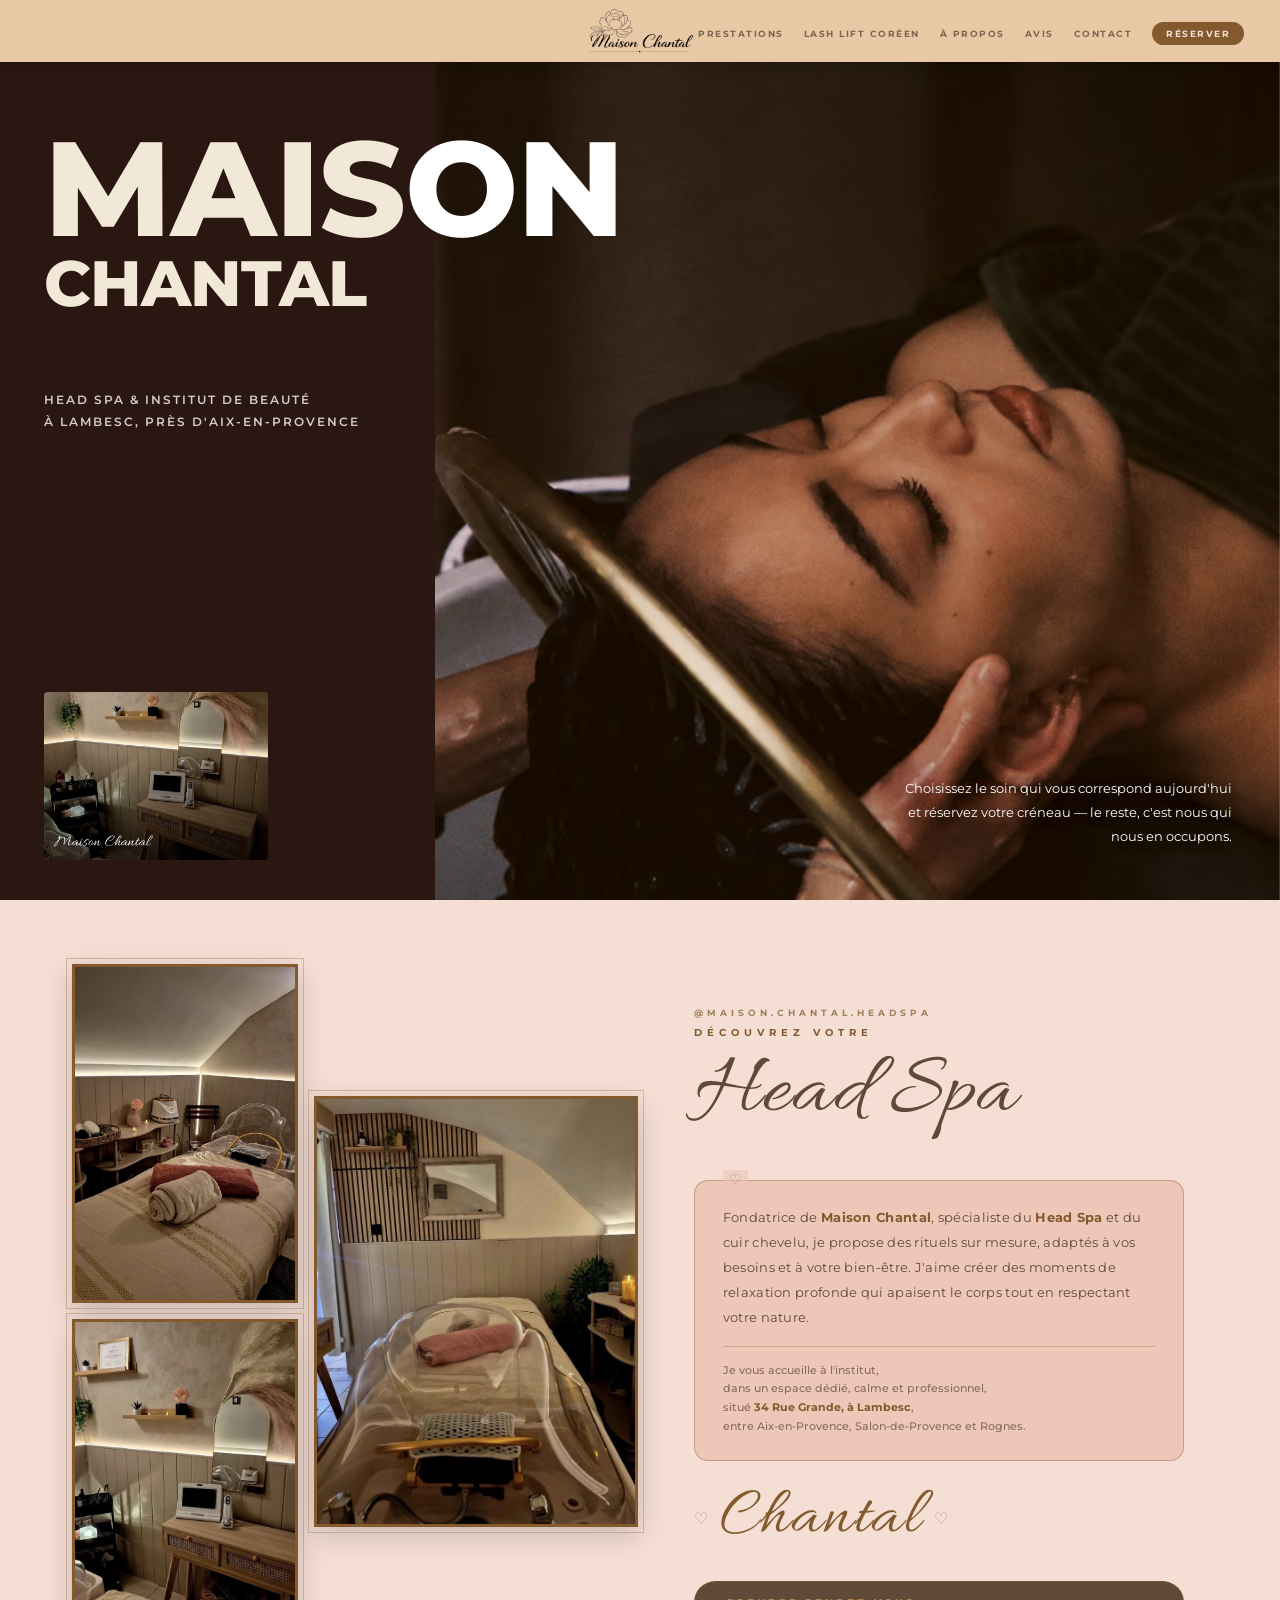
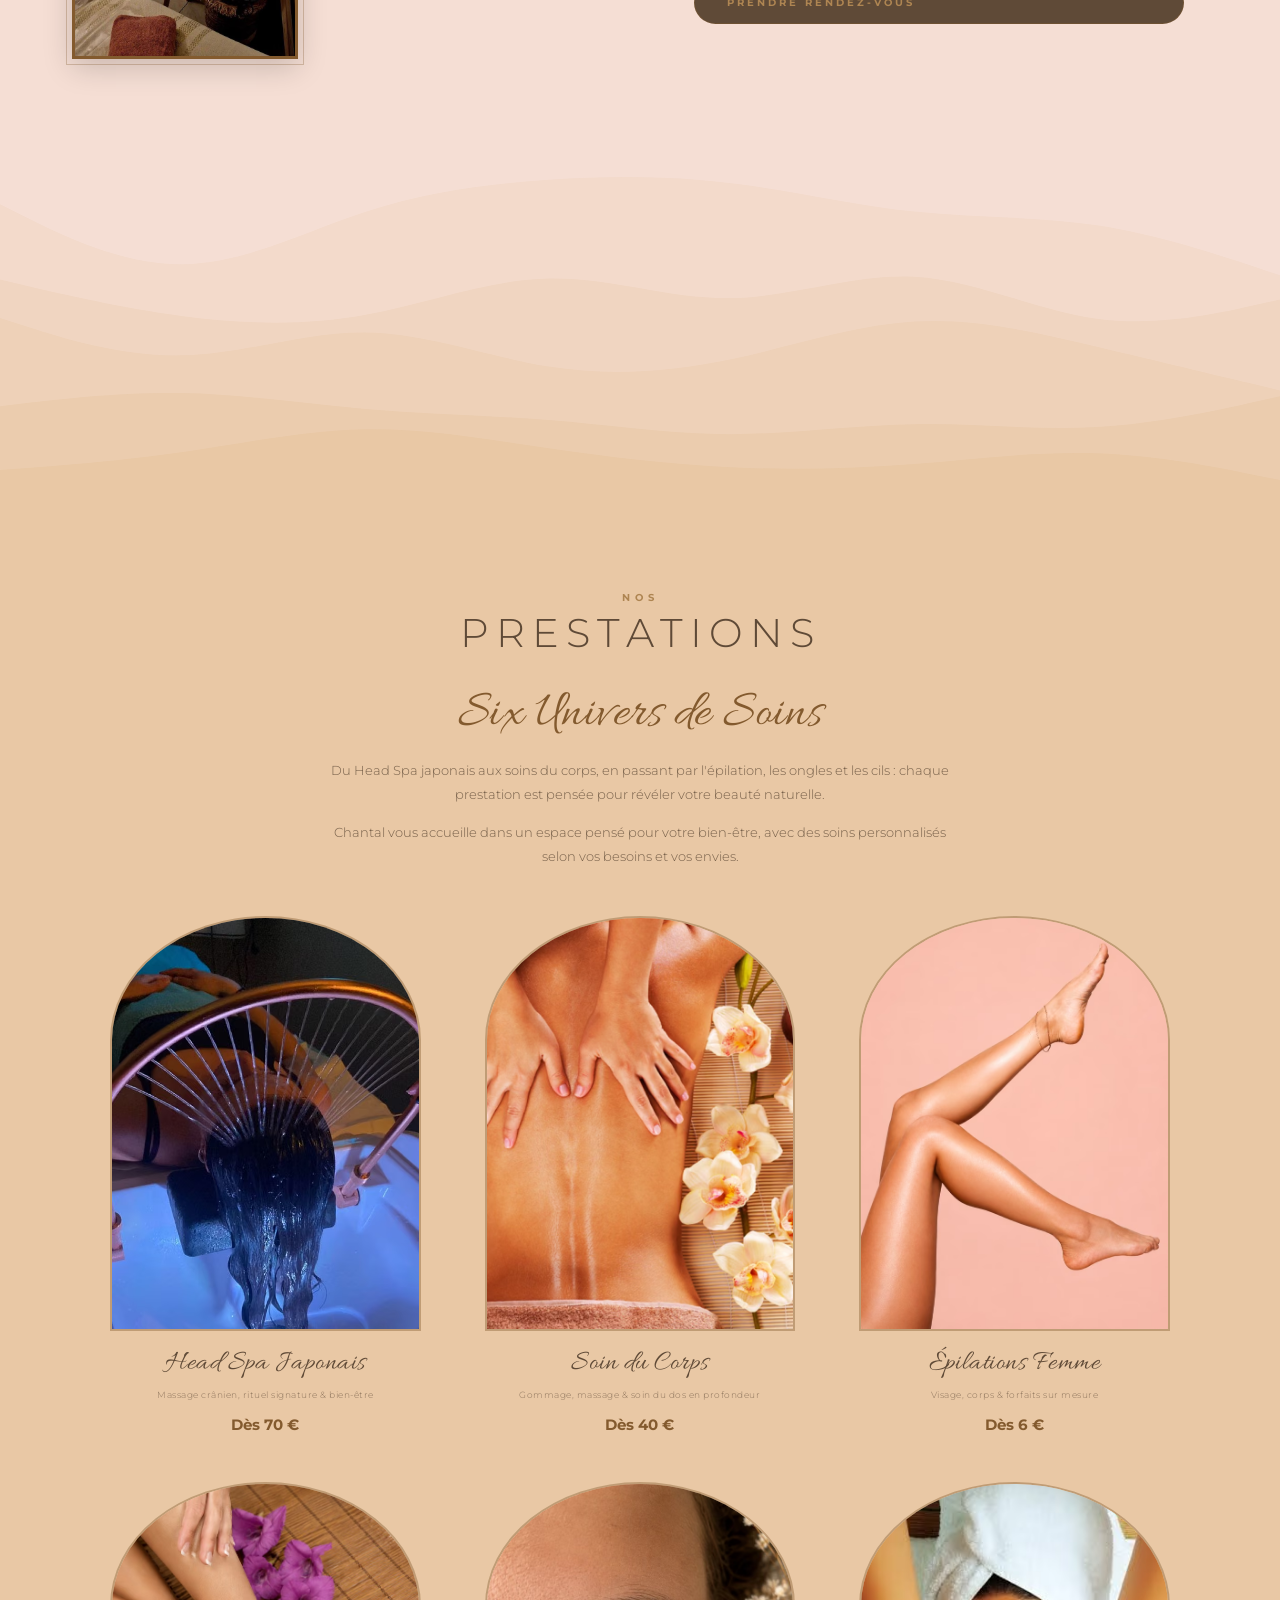
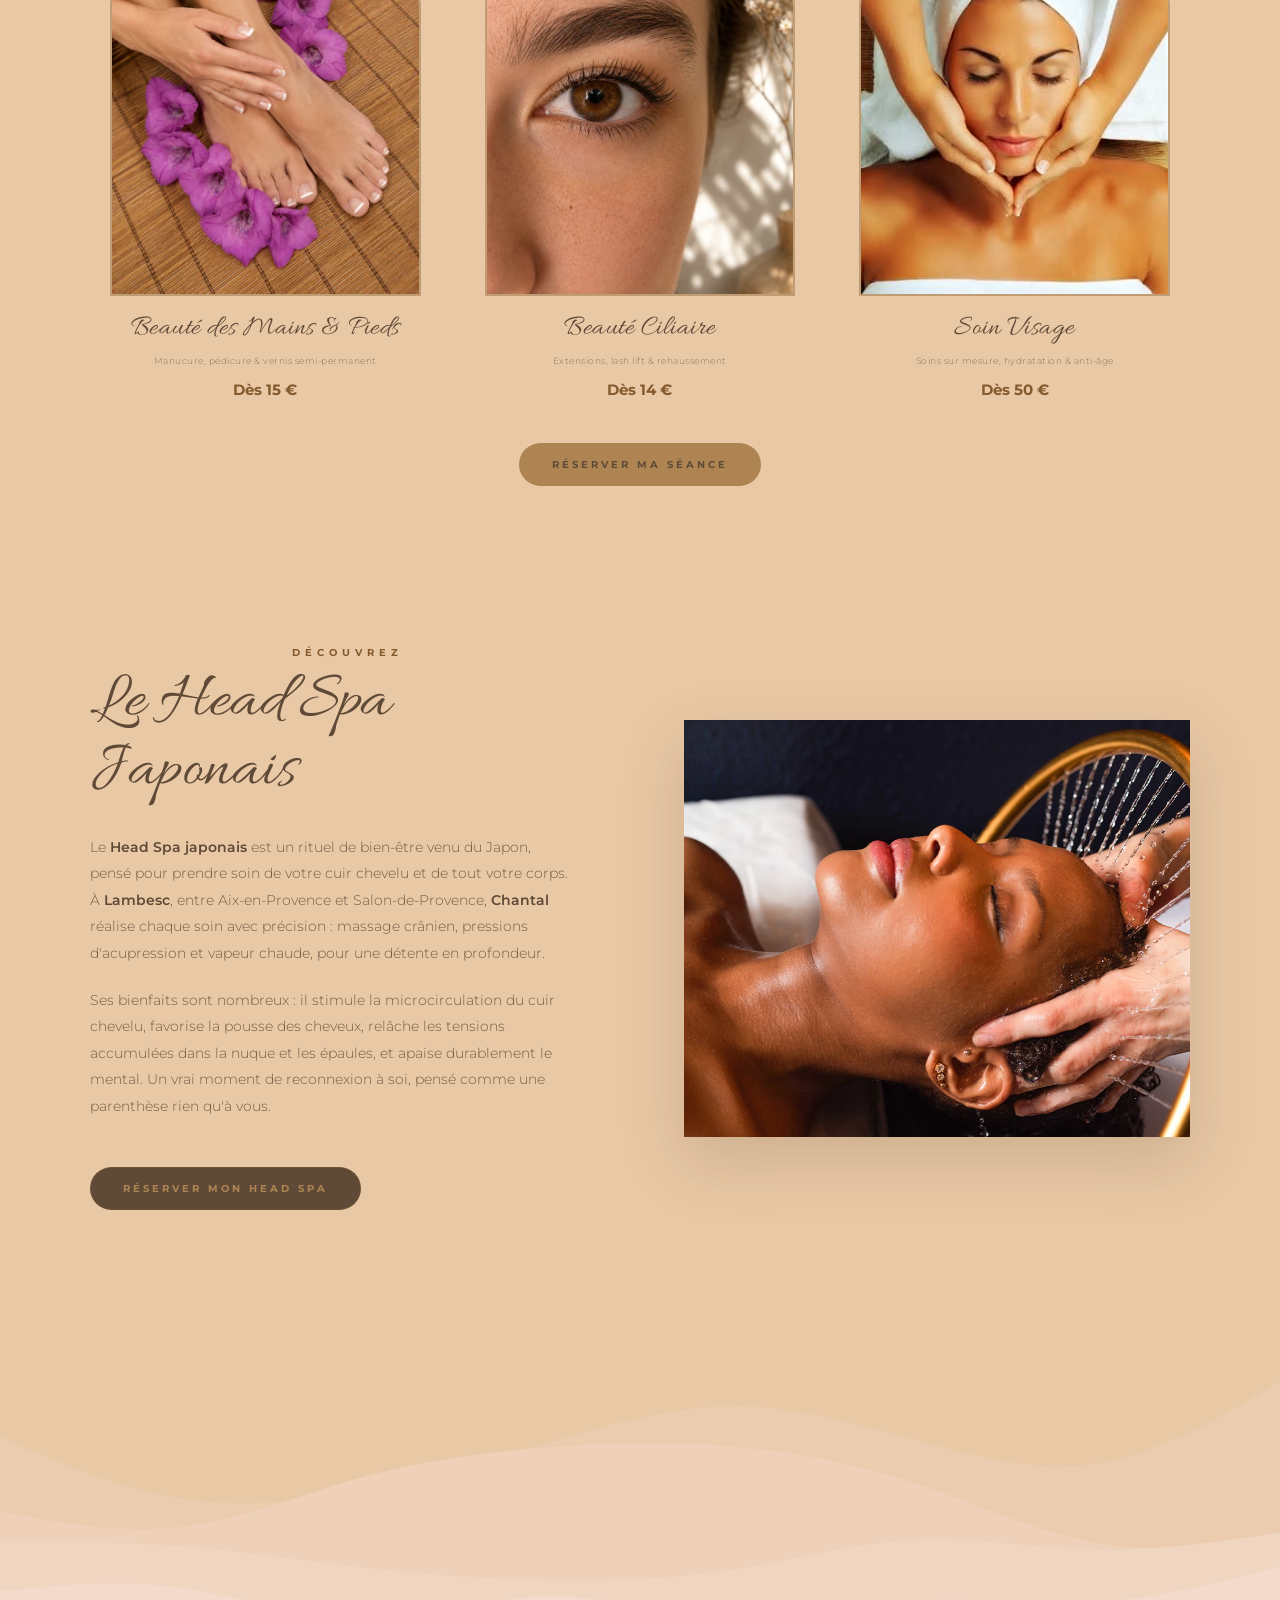
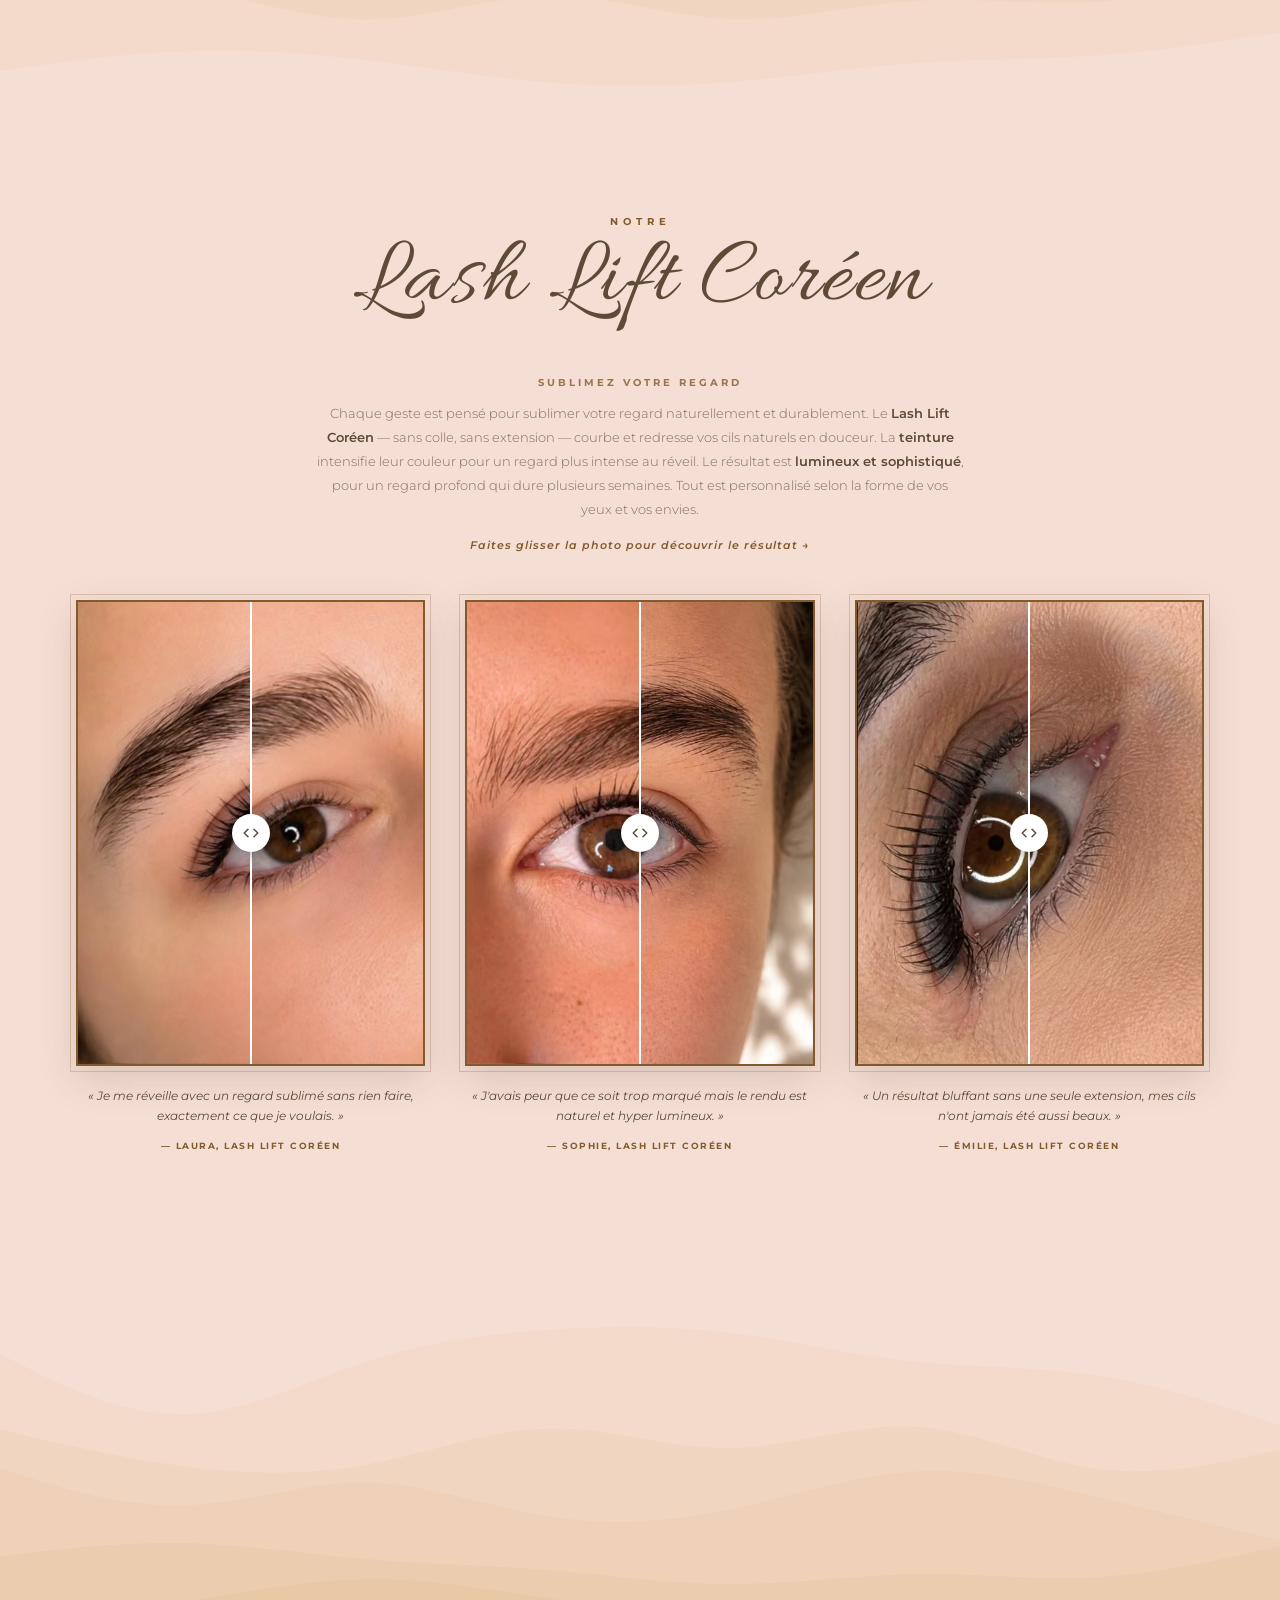
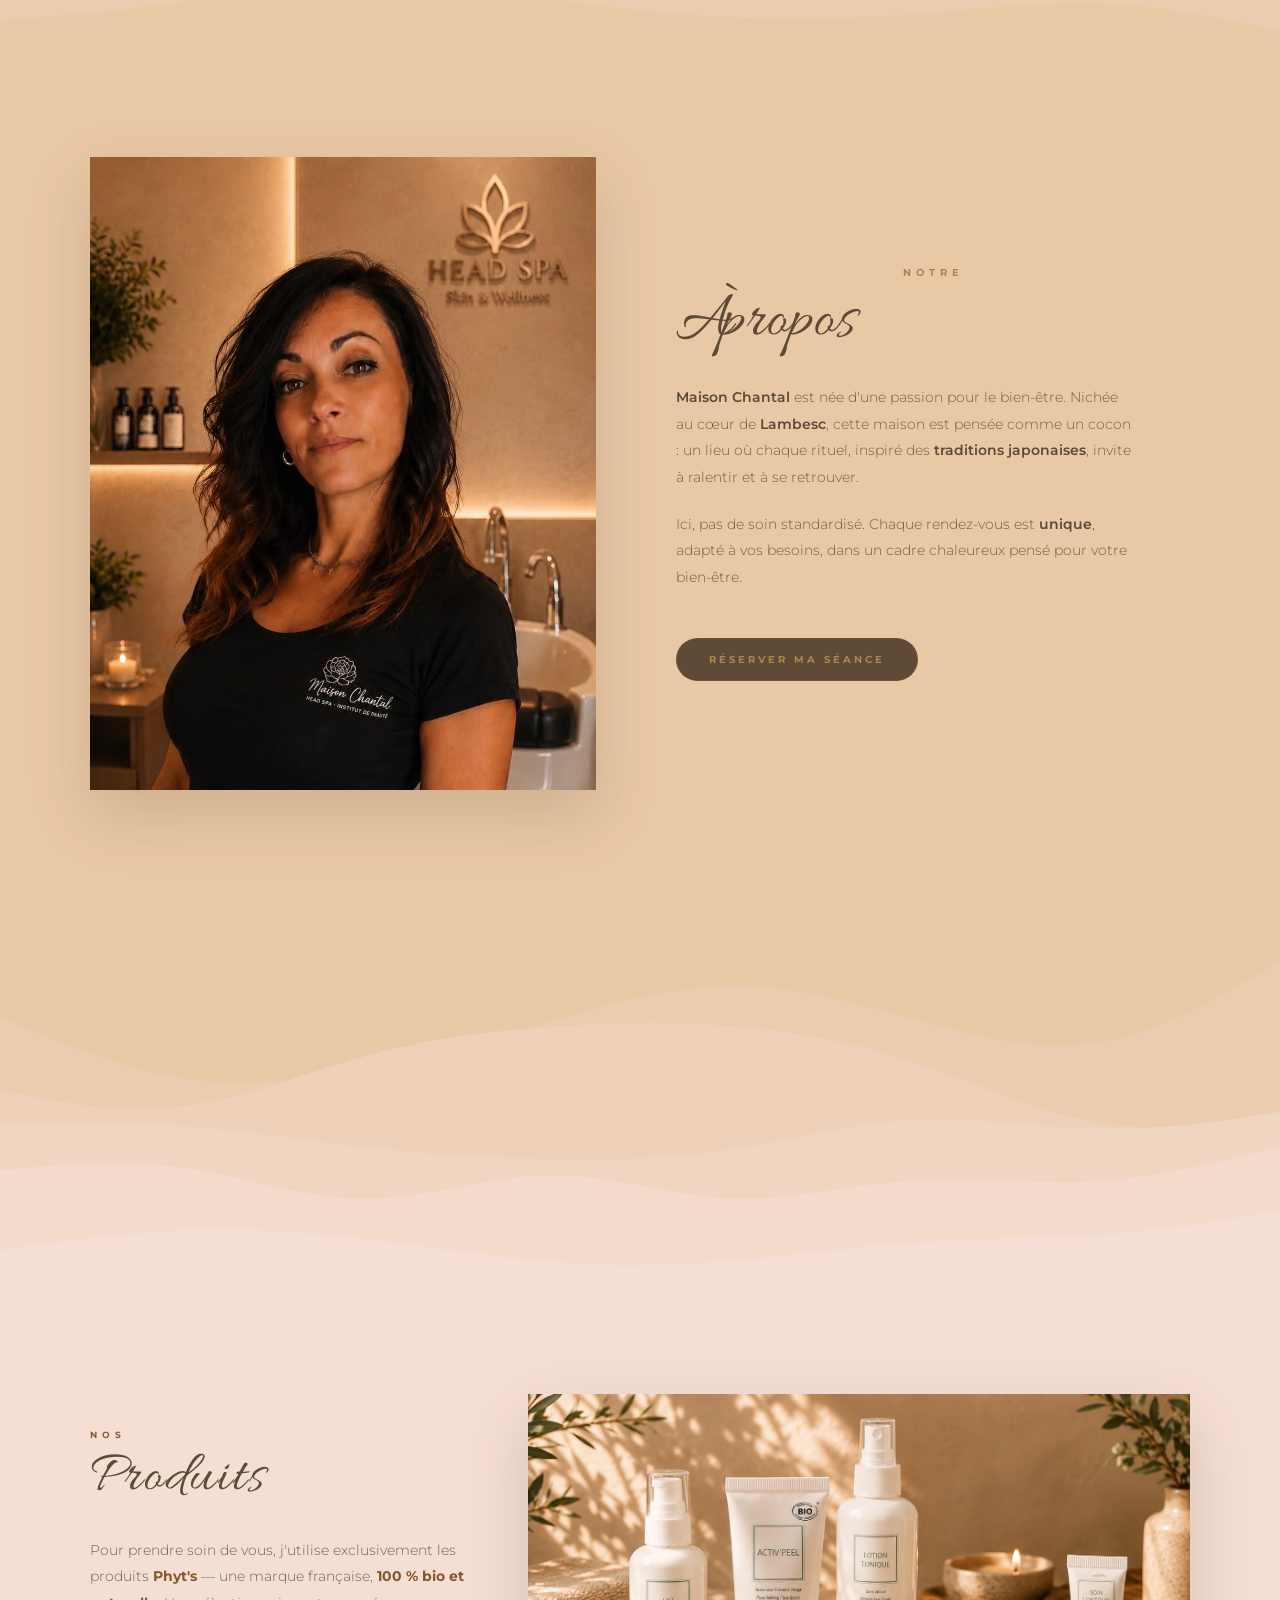
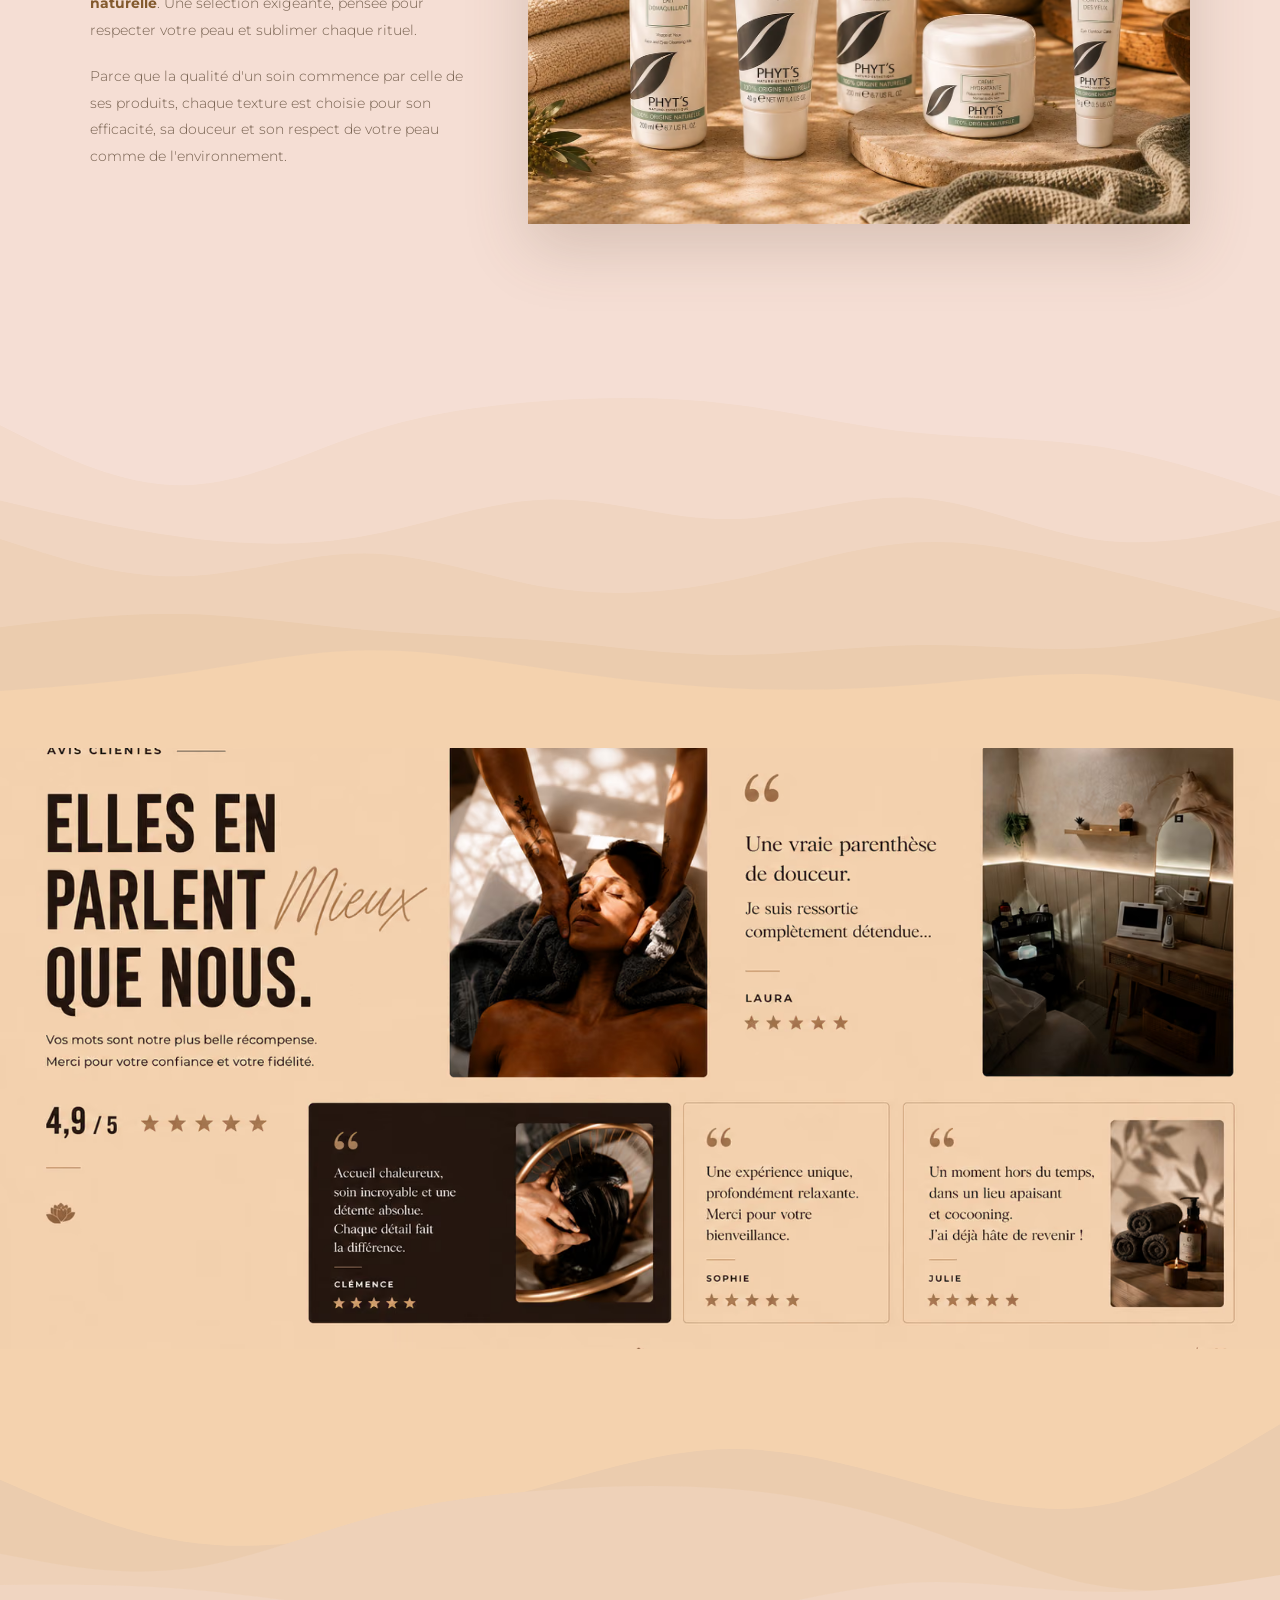
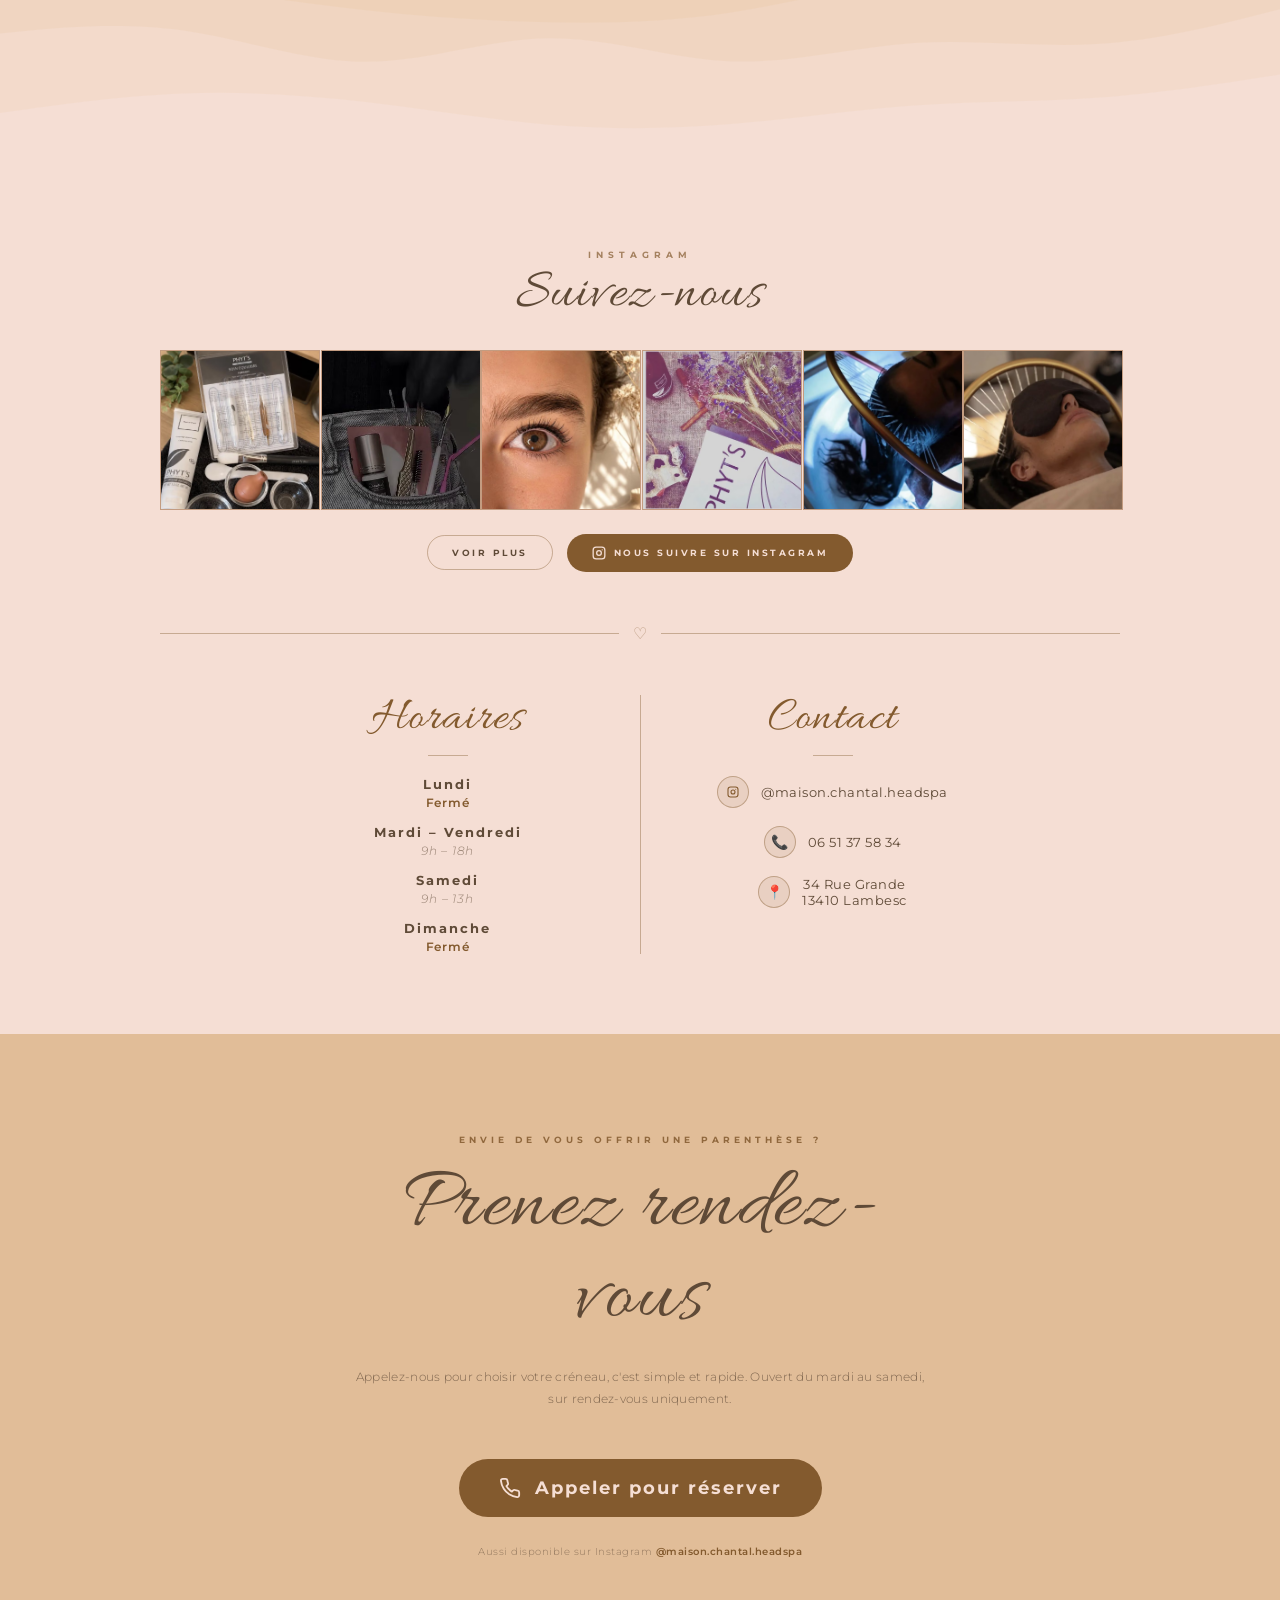
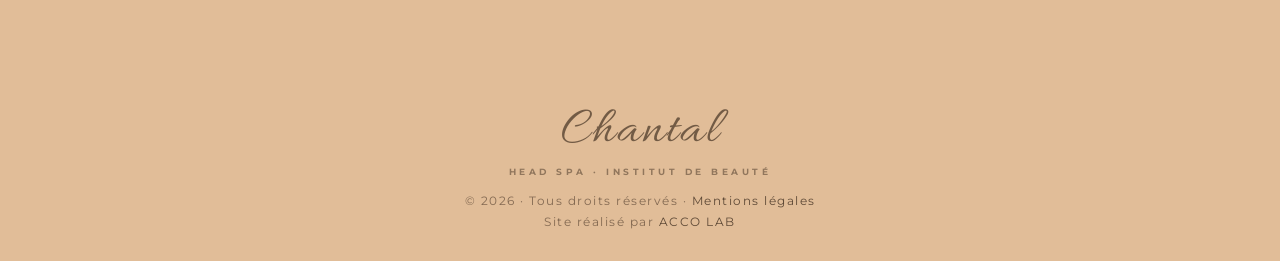
<file: index.html>
<!DOCTYPE html>
<html lang="fr">
<head>
  <meta charset="UTF-8" />
  <meta name="viewport" content="width=device-width, initial-scale=1.0, viewport-fit=cover" />
  <title>Maison Chantal – Head Spa &amp; Institut de Beauté | Lambesc, Aix-en-Provence</title>
  <meta name="description" content="Maison Chantal, institut de Head Spa à Lambesc (34 Rue Grande), entre Aix-en-Provence et Salon-de-Provence. Massage crânien, soins du cuir chevelu, rituels de bien-être — sur rendez-vous. Tél : 06 51 37 58 34." />
  <meta name="keywords" content="head spa Lambesc, massage crânien Aix-en-Provence, institut de beauté Lambesc, soin du cuir chevelu Salon-de-Provence, Maison Chantal" />
  <meta name="robots" content="index, follow" />
  <link rel="canonical" href="https://maisonchantal.fr/" />
  <meta property="og:type" content="website" />
  <meta property="og:url" content="https://maisonchantal.fr/" />
  <meta property="og:title" content="Maison Chantal – Head Spa à Lambesc" />
  <meta property="og:description" content="Institut de Head Spa à Lambesc, entre Aix-en-Provence et Salon-de-Provence. Massage crânien, rituels capillaires et bien-être sur mesure." />
  <meta property="og:image" content="https://maisonchantal.fr/photo/header.jpg" />
  <meta property="og:image:width" content="1672" />
  <meta property="og:image:height" content="941" />
  <meta property="og:image:alt" content="Rituel de Head Spa japonais chez Maison Chantal" />
  <meta property="og:locale" content="fr_FR" />
  <meta property="og:site_name" content="Maison Chantal" />
  <meta name="twitter:card" content="summary_large_image" />
  <meta name="twitter:title" content="Maison Chantal – Head Spa à Lambesc" />
  <meta name="twitter:description" content="Institut de Head Spa à Lambesc. Massage crânien, soins du cuir chevelu et rituels de bien-être sur mesure." />
  <meta name="twitter:image" content="https://maisonchantal.fr/photo/header.jpg" />
  <script type="application/ld+json">
  {
    "@context": "https://schema.org",
    "@type": "BeautySalon",
    "name": "Maison Chantal",
    "alternateName": "Institut de Beauté Head Spa Chantal",
    "description": "Institut de Head Spa à Lambesc, spécialisé en massage crânien, soins du cuir chevelu et rituels de bien-être inspirés des traditions japonaises. Sur rendez-vous.",
    "url": "https://maisonchantal.fr",
    "telephone": "+33651375834",
    "image": "https://maisonchantal.fr/photo/header.jpg",
    "logo": "https://maisonchantal.fr/photo/favicon-512.png",
    "priceRange": "€€",
    "currenciesAccepted": "EUR",
    "address": {
      "@type": "PostalAddress",
      "streetAddress": "34 Rue Grande",
      "addressLocality": "Lambesc",
      "addressRegion": "Provence-Alpes-Côte d'Azur",
      "postalCode": "13410",
      "addressCountry": "FR"
    },
    "geo": {
      "@type": "GeoCoordinates",
      "latitude": 43.6503,
      "longitude": 5.2625
    },
    "openingHoursSpecification": [
      {
        "@type": "OpeningHoursSpecification",
        "dayOfWeek": ["Tuesday","Wednesday","Thursday","Friday"],
        "opens": "09:00",
        "closes": "18:00"
      },
      {
        "@type": "OpeningHoursSpecification",
        "dayOfWeek": ["Saturday"],
        "opens": "09:00",
        "closes": "13:00"
      }
    ],
    "sameAs": [
      "https://www.instagram.com/maison.chantal.headspa/"
    ],
    "hasOfferCatalog": {
      "@type": "OfferCatalog",
      "name": "Prestations Maison Chantal",
      "itemListElement": [
        {
          "@type": "OfferCatalog",
          "name": "Head Spa Japonais",
          "itemListElement": [
            {
              "@type": "Offer",
              "itemOffered": {
                "@type": "Service",
                "name": "Soin Junior",
                "description": "Massage du cuir chevelu, massage visage, mousse détente, arche, séchage. Durée : 45 min."
              },
              "price": "70",
              "priceCurrency": "EUR"
            },
            {
              "@type": "Offer",
              "itemOffered": {
                "@type": "Service",
                "name": "Soin Découverte",
                "description": "Massage du cuir chevelu, visage, nuque et décolleté, mousse détente, arche, séchage libre service. Durée : 45 min."
              },
              "price": "85",
              "priceCurrency": "EUR"
            },
            {
              "@type": "Offer",
              "itemOffered": {
                "@type": "Service",
                "name": "Soin Évasion",
                "description": "Bilan cuir chevelu, massage du cuir chevelu, massage visage, massage du corps, bras & mains, mousse détente, arche, vapeur, séchage. Durée : 1h30."
              },
              "price": "150",
              "priceCurrency": "EUR"
            },
            {
              "@type": "Offer",
              "itemOffered": {
                "@type": "Service",
                "name": "Soin Prestige",
                "description": "Bilan cuir chevelu, soin du visage adapté, massage du cuir chevelu, massage visage, massage haut du corps, bras & mains, cheveux, massage pieds, mousse détente, arche, vapeur, séchage. Durée : 2h."
              },
              "price": "210",
              "priceCurrency": "EUR"
            }
          ]
        },
        {
          "@type": "OfferCatalog",
          "name": "Soin du Corps",
          "itemListElement": [
            {
              "@type": "Offer",
              "itemOffered": {
                "@type": "Service",
                "name": "Gommage corps",
                "description": "Exfolie, adoucit, nourrit. Durée : 30 min."
              },
              "price": "40",
              "priceCurrency": "EUR"
            },
            {
              "@type": "Offer",
              "itemOffered": {
                "@type": "Service",
                "name": "Soin équilibre du dos",
                "description": "Nettoyage, exfoliation, massage, masque. Durée : 45 min."
              },
              "price": "50",
              "priceCurrency": "EUR"
            },
            {
              "@type": "Offer",
              "itemOffered": {
                "@type": "Service",
                "name": "Soin douceur",
                "description": "Massage buste, nuque, trapèzes, visage, cuir chevelu. Pour une relaxation profonde. Durée : 40 min."
              },
              "price": "45",
              "priceCurrency": "EUR"
            },
            {
              "@type": "Offer",
              "itemOffered": {
                "@type": "Service",
                "name": "Massage cocooning",
                "description": "Gommage au sable de sel et massage à l'huile de coco. Durée : 1h."
              },
              "price": "75",
              "priceCurrency": "EUR"
            }
          ]
        },
        {
          "@type": "OfferCatalog",
          "name": "Épilations Femme",
          "itemListElement": [
            {
              "@type": "Offer",
              "itemOffered": {
                "@type": "Service",
                "name": "Sourcils"
              },
              "price": "12",
              "priceCurrency": "EUR"
            },
            {
              "@type": "Offer",
              "itemOffered": {
                "@type": "Service",
                "name": "Lèvres ou menton"
              },
              "price": "10",
              "priceCurrency": "EUR"
            },
            {
              "@type": "Offer",
              "itemOffered": {
                "@type": "Service",
                "name": "Visage (sourcils, lèvre, menton)"
              },
              "price": "25",
              "priceCurrency": "EUR"
            },
            {
              "@type": "Offer",
              "itemOffered": {
                "@type": "Service",
                "name": "Aisselles"
              },
              "price": "15",
              "priceCurrency": "EUR"
            },
            {
              "@type": "Offer",
              "itemOffered": {
                "@type": "Service",
                "name": "Maillot classique"
              },
              "price": "12",
              "priceCurrency": "EUR"
            },
            {
              "@type": "Offer",
              "itemOffered": {
                "@type": "Service",
                "name": "Maillot échancré"
              },
              "price": "18",
              "priceCurrency": "EUR"
            },
            {
              "@type": "Offer",
              "itemOffered": {
                "@type": "Service",
                "name": "Maillot intégral"
              },
              "price": "25",
              "priceCurrency": "EUR"
            },
            {
              "@type": "Offer",
              "itemOffered": {
                "@type": "Service",
                "name": "Demi-jambes"
              },
              "price": "20",
              "priceCurrency": "EUR"
            },
            {
              "@type": "Offer",
              "itemOffered": {
                "@type": "Service",
                "name": "Cuisses"
              },
              "price": "22",
              "priceCurrency": "EUR"
            },
            {
              "@type": "Offer",
              "itemOffered": {
                "@type": "Service",
                "name": "Jambes complètes"
              },
              "price": "30",
              "priceCurrency": "EUR"
            },
            {
              "@type": "Offer",
              "itemOffered": {
                "@type": "Service",
                "name": "Ventre / Bas du dos"
              },
              "price": "14",
              "priceCurrency": "EUR"
            },
            {
              "@type": "Offer",
              "itemOffered": {
                "@type": "Service",
                "name": "Bras"
              },
              "price": "14",
              "priceCurrency": "EUR"
            },
            {
              "@type": "Offer",
              "itemOffered": {
                "@type": "Service",
                "name": "Fesses"
              },
              "price": "10",
              "priceCurrency": "EUR"
            },
            {
              "@type": "Offer",
              "itemOffered": {
                "@type": "Service",
                "name": "Nez"
              },
              "price": "6",
              "priceCurrency": "EUR"
            },
            {
              "@type": "Offer",
              "itemOffered": {
                "@type": "Service",
                "name": "½ jambes + Maillot classique + Aisselles"
              },
              "price": "40",
              "priceCurrency": "EUR"
            },
            {
              "@type": "Offer",
              "itemOffered": {
                "@type": "Service",
                "name": "½ jambes + Maillot échancré + Aisselles"
              },
              "price": "44",
              "priceCurrency": "EUR"
            },
            {
              "@type": "Offer",
              "itemOffered": {
                "@type": "Service",
                "name": "½ jambes + Maillot intégral + Aisselles"
              },
              "price": "48",
              "priceCurrency": "EUR"
            },
            {
              "@type": "Offer",
              "itemOffered": {
                "@type": "Service",
                "name": "Jambes complètes + Maillot classique + Aisselles"
              },
              "price": "48",
              "priceCurrency": "EUR"
            },
            {
              "@type": "Offer",
              "itemOffered": {
                "@type": "Service",
                "name": "Jambes complètes + Maillot échancré + Aisselles"
              },
              "price": "52",
              "priceCurrency": "EUR"
            },
            {
              "@type": "Offer",
              "itemOffered": {
                "@type": "Service",
                "name": "Jambes complètes + Maillot intégral + Aisselles"
              },
              "price": "57",
              "priceCurrency": "EUR"
            },
            {
              "@type": "Offer",
              "itemOffered": {
                "@type": "Service",
                "name": "INT + S"
              },
              "price": "37",
              "priceCurrency": "EUR"
            }
          ]
        },
        {
          "@type": "OfferCatalog",
          "name": "Beauté des Mains & Pieds",
          "itemListElement": [
            {
              "@type": "Offer",
              "itemOffered": {
                "@type": "Service",
                "name": "Beauté des Mains",
                "description": "Préparation de l'ongle, gommage, massage. Hydrate, protège, sublime et relaxe. Durée : 45 min."
              },
              "price": "36",
              "priceCurrency": "EUR"
            },
            {
              "@type": "Offer",
              "itemOffered": {
                "@type": "Service",
                "name": "Beauté des Pieds",
                "description": "Préparation de l'ongle, gommage, massage. Hydrate, protège, sublime et relaxe. Durée : 45 min."
              },
              "price": "48",
              "priceCurrency": "EUR"
            },
            {
              "@type": "Offer",
              "itemOffered": {
                "@type": "Service",
                "name": "Manucurie + Vernis SP mains",
                "description": "Préparation de l'ongle, pose couleur. Durée : 45 min."
              },
              "price": "36",
              "priceCurrency": "EUR"
            },
            {
              "@type": "Offer",
              "itemOffered": {
                "@type": "Service",
                "name": "Manucurie pieds + Vernis SP",
                "description": "Préparation de l'ongle, pose couleur. Durée : 45 min."
              },
              "price": "44",
              "priceCurrency": "EUR"
            },
            {
              "@type": "Offer",
              "itemOffered": {
                "@type": "Service",
                "name": "Duo VSP mains / pieds"
              },
              "price": "75",
              "priceCurrency": "EUR"
            },
            {
              "@type": "Offer",
              "itemOffered": {
                "@type": "Service",
                "name": "Manucurie Flash",
                "description": "Remise en beauté des ongles. Durée : 15 min."
              },
              "price": "15",
              "priceCurrency": "EUR"
            },
            {
              "@type": "Offer",
              "itemOffered": {
                "@type": "Service",
                "name": "Dépose sans repose"
              },
              "price": "22",
              "priceCurrency": "EUR"
            },
            {
              "@type": "Offer",
              "itemOffered": {
                "@type": "Service",
                "name": "Beauté pieds + VSP"
              },
              "price": "70",
              "priceCurrency": "EUR"
            }
          ]
        },
        {
          "@type": "OfferCatalog",
          "name": "Beauté Ciliaire",
          "itemListElement": [
            {
              "@type": "Offer",
              "itemOffered": {
                "@type": "Service",
                "name": "Pose cil à cil",
                "description": "Création avec extension de cil posée sur chaque cil naturel ou en bouquets. Durée : 2h."
              },
              "price": "95",
              "priceCurrency": "EUR"
            },
            {
              "@type": "Offer",
              "itemOffered": {
                "@type": "Service",
                "name": "Comblage cil",
                "description": "Comblage entre 3 à 5 semaines. Durée : 1h30."
              },
              "price": "65",
              "priceCurrency": "EUR"
            },
            {
              "@type": "Offer",
              "itemOffered": {
                "@type": "Service",
                "name": "Dépose cils",
                "description": "Retrait total des extensions."
              },
              "price": "20",
              "priceCurrency": "EUR"
            },
            {
              "@type": "Offer",
              "itemOffered": {
                "@type": "Service",
                "name": "Teinture Cils"
              },
              "price": "22",
              "priceCurrency": "EUR"
            },
            {
              "@type": "Offer",
              "itemOffered": {
                "@type": "Service",
                "name": "Teinture Sourcils"
              },
              "price": "14",
              "priceCurrency": "EUR"
            },
            {
              "@type": "Offer",
              "itemOffered": {
                "@type": "Service",
                "name": "Lash Lift Coréen",
                "description": "Des cils allongés, nourris, teintés et liftés sans colle, pour un regard profond, lumineux et sophistiqué naturellement. Durée : 1h."
              },
              "price": "80",
              "priceCurrency": "EUR"
            },
            {
              "@type": "Offer",
              "itemOffered": {
                "@type": "Service",
                "name": "Réhaussement des cils",
                "description": "Durée : 1h."
              },
              "price": "42",
              "priceCurrency": "EUR"
            }
          ]
        },
        {
          "@type": "OfferCatalog",
          "name": "Soin Visage",
          "itemListElement": [
            {
              "@type": "Offer",
              "itemOffered": {
                "@type": "Service",
                "name": "Équilibre Nourrissant",
                "description": "Nourrit les peaux normales à tendance sèche. Durée : 50 min."
              },
              "price": "62",
              "priceCurrency": "EUR"
            },
            {
              "@type": "Offer",
              "itemOffered": {
                "@type": "Service",
                "name": "Équilibre Purifiant",
                "description": "Purifie les peaux normales à tendance grasse. Durée : 1h."
              },
              "price": "65",
              "priceCurrency": "EUR"
            },
            {
              "@type": "Offer",
              "itemOffered": {
                "@type": "Service",
                "name": "Sublim'Eyes",
                "description": "Soin défatigant hydratant contour des yeux. Atténue les cernes et les poches. Décongestionne et hydrate. Durée : 40 min."
              },
              "price": "50",
              "priceCurrency": "EUR"
            },
            {
              "@type": "Offer",
              "itemOffered": {
                "@type": "Service",
                "name": "Aqua Phys",
                "description": "Hydrate, désaltère et rafraîchit toutes les peaux. Durée : 1h15."
              },
              "price": "78",
              "priceCurrency": "EUR"
            },
            {
              "@type": "Offer",
              "itemOffered": {
                "@type": "Service",
                "name": "Multi-Vita",
                "description": "Soin multivitaminé aux actifs puissants luttant contre le vieillissement. Durée : 1h15."
              },
              "price": "95",
              "priceCurrency": "EUR"
            },
            {
              "@type": "Offer",
              "itemOffered": {
                "@type": "Service",
                "name": "Panacée",
                "description": "Soin anti-âge réalisé avec le Dermophyt's, appareil à micro-courants permettant de travailler en profondeur les tissus. Estompe les rides, lifte, resculpte, raffermit, repulpe, régénère, nourrit, hydrate et unifie tous types de peaux. Durée : 1h30."
              },
              "price": "120",
              "priceCurrency": "EUR"
            }
          ]
        }
      ]
    }
  }
  </script>
  <link rel="preconnect" href="https://fonts.googleapis.com" />
  <link rel="preconnect" href="https://fonts.gstatic.com" crossorigin />
  <link href="https://fonts.googleapis.com/css2?family=Montserrat:wght@300;400;600;700;800&display=swap" rel="stylesheet" />
  <link rel="shortcut icon" href="favicon.ico" />
  <link rel="icon" type="image/png" sizes="32x32" href="photo/favicon-32.png" />
  <link rel="icon" type="image/png" sizes="192x192" href="photo/favicon-192.png" />
  <link rel="apple-touch-icon" sizes="180x180" href="photo/favicon-192.png" />
  <link rel="stylesheet" href="style.css?v=37" />
</head>
<body>

  <!-- ══════════════════════════════════════
       NAV
  ══════════════════════════════════════ -->
  <nav class="navbar">
    <!-- Hamburger (mobile gauche) -->
    <button class="navbar__burger" aria-label="Menu" onclick="document.querySelector('.navbar__drawer').classList.toggle('open')">
      <span></span><span></span><span></span>
    </button>

    <!-- Logo centré -->
    <a href="#" class="navbar__logo-link" aria-label="Retour en haut">
      <picture>
                <source srcset="photo/logo-navbar.avif" type="image/avif">
                <source srcset="photo/logo-navbar.webp" type="image/webp">
                <img class="navbar__logo" src="photo/logo-navbar.png" alt="Maison Chantal – Head Spa" />
              </picture>
    </a>

    <!-- Bouton réserver (mobile droite) + liens desktop -->
    <ul class="navbar__links">
      <li><a href="#prestations">Prestations</a></li>
      <li><a href="#avantapres">Lash Lift Coréen</a></li>
      <li><a href="#apropos">À propos</a></li>
      <li><a href="#avis">Avis</a></li>
      <li><a href="#infos">Contact</a></li>
      <li><a href="tel:+33651375834" class="navbar__rdv">Réserver</a></li>
    </ul>
    <a href="tel:+33651375834" class="navbar__rdv navbar__rdv--mobile">Réserver</a>
  </nav>

  <!-- Drawer mobile -->
  <div class="navbar__drawer">
    <button class="navbar__drawer-close" aria-label="Fermer" onclick="document.querySelector('.navbar__drawer').classList.remove('open')">✕</button>
    <ul>
      <li><a href="#prestations" onclick="document.querySelector('.navbar__drawer').classList.remove('open')">Prestations</a></li>
      <li><a href="#avantapres" onclick="document.querySelector('.navbar__drawer').classList.remove('open')">Lash Lift Coréen</a></li>
      <li><a href="#apropos" onclick="document.querySelector('.navbar__drawer').classList.remove('open')">À propos</a></li>
      <li><a href="#avis" onclick="document.querySelector('.navbar__drawer').classList.remove('open')">Avis</a></li>
      <li><a href="#infos" onclick="document.querySelector('.navbar__drawer').classList.remove('open')">Contact</a></li>
      <li><a href="tel:+33651375834" onclick="document.querySelector('.navbar__drawer').classList.remove('open')">Réserver</a></li>
    </ul>
  </div>

  <!-- ══════════════════════════════════════
       HERO desktop — bande marron + photo
  ══════════════════════════════════════ -->
  <section class="hsplit">
    <p class="hsplit__bigtitle">
      <span class="hsplit__bigtitle-l1">Mais<span class="hsplit__bigtitle-l1-alt">on</span></span>
      <span class="hsplit__bigtitle-l2">Chantal</span>
    </p>
    <div class="hsplit__band">
      <div class="hsplit__band-top">
        <p class="hsplit__suptitle">Head Spa &amp; Institut de Beauté<br>à Lambesc, près d'Aix-en-Provence</p>
      </div>
      <a class="hsplit__thumb" href="#infos" aria-label="Voir l'institut">
        <picture>
          <source srcset="photo/institut/institut-2.avif" type="image/avif">
          <source srcset="photo/institut/institut-2.webp" type="image/webp">
          <img src="photo/institut/institut-2.jpg" alt="L'institut Maison Chantal" loading="lazy" />
        </picture>
        <span>Maison Chantal</span>
      </a>
    </div>
    <div class="hsplit__photo">
      <picture>
        <source srcset="photo/header.avif" type="image/avif">
        <source srcset="photo/header.webp" type="image/webp">
        <img src="photo/header.jpg" alt="Rituel de Head Spa japonais chez Maison Chantal" />
      </picture>
      <div class="hsplit__caption">
        <p>Choisissez le soin qui vous correspond aujourd'hui et réservez votre créneau — le reste, c'est nous qui nous en occupons.</p>
      </div>
    </div>
  </section>

  <!-- ══════════════════════════════════════
       HERO mobile — photo plein écran, signature
  ══════════════════════════════════════ -->
  <section class="mchero">
    <div class="mchero__photo">
      <picture>
        <source srcset="photo/header.avif" type="image/avif">
        <source srcset="photo/header.webp" type="image/webp">
        <img src="photo/header.jpg" alt="Rituel de Head Spa japonais chez Maison Chantal" />
      </picture>
    </div>
    <div class="mchero__overlay"></div>
    <div class="mchero__content">
      <p class="mchero__eyebrow">Head Spa &amp; Institut de Beauté</p>
      <h1 class="mchero__title">Maison Chantal</h1>
      <p class="mchero__tagline">à Lambesc, près d'Aix-en-Provence</p>
      <a class="mchero__cta" href="tel:+33651375834">Réserver ma séance</a>
    </div>
  </section>

  <!-- ══════════════════════════════════════
       PRÉSENTATION / BIO  — crème
  ══════════════════════════════════════ -->
  <section class="presentation">
    <div class="hero__inner">

      <div class="hero__layout">

        <!-- ── Photos ── -->
        <div class="hero__photos">
          <!-- Colonne 1 : 2 petites empilées -->
          <div class="hero__photos-col">
            <div class="frame frame--hero-sm">
              <picture>
                <source srcset="photo/institut/institut-1.avif" type="image/avif">
                <source srcset="photo/institut/institut-1.webp" type="image/webp">
                <img src="photo/institut/institut-1.jpg" alt="La cabine de soin Maison Chantal" loading="lazy" />
              </picture>
            </div>
            <div class="frame frame--hero-sm">
              <picture>
                <source srcset="photo/institut/institut-2.avif" type="image/avif">
                <source srcset="photo/institut/institut-2.webp" type="image/webp">
                <img src="photo/institut/institut-2.jpg" alt="Coin coiffeuse de l'institut Maison Chantal" loading="lazy" />
              </picture>
            </div>
          </div>
          <!-- Colonne 2 : 1 grande -->
          <div class="hero__photos-col">
            <div class="frame frame--hero-lg">
              <picture>
                <source srcset="photo/institut/institut-3.avif" type="image/avif">
                <source srcset="photo/institut/institut-3.webp" type="image/webp">
                <img src="photo/institut/institut-3.jpg" alt="Le bassin Head Spa de l'institut Maison Chantal" loading="lazy" />
              </picture>
            </div>
          </div>
        </div>

        <!-- ── Texte ── -->
        <div class="hero__text">
          <p class="hero__salon">@MAISON.CHANTAL.HEADSPA</p>
          <p class="hero__label">DÉCOUVREZ VOTRE</p>
          <h2 class="hero__title">Head Spa</h2>

          <div class="hero__bio-card">
            <p class="hero__bio-text">
              Fondatrice de <strong>Maison Chantal</strong>, spécialiste du <strong>Head Spa</strong> et du cuir chevelu,
              je propose des rituels sur mesure, adaptés à vos besoins et à votre bien-être.
              J'aime créer des moments de relaxation profonde qui apaisent le corps
              tout en respectant votre nature.
            </p>

            <p class="hero__bio-domicile">
              Je vous accueille à l'institut,<br />
              dans un espace dédié, calme et professionnel,<br />
              situé <strong>34 Rue Grande, à Lambesc</strong>,<br />
              entre Aix-en-Provence, Salon-de-Provence et Rognes.
            </p>
          </div>

          <div class="hero__sign">
            <span class="hero__heart">♡</span>
            <span class="hero__signature">Chantal</span>
            <span class="hero__heart">♡</span>
          </div>

          <a class="btn-rdv" href="tel:+33651375834">Prendre rendez-vous</a>
        </div>

      </div><!-- /hero__layout -->

    </div>
  </section>

  <img class="wave" src="photo/wave-cream-to-brown.svg" alt="" />

  <!-- ══════════════════════════════════════
       PRESTATIONS  — beige
  ══════════════════════════════════════ -->
  <section class="services" id="prestations">
    <div class="services__inner">

      <p class="section-label section-label--light">NOS</p>
      <h2 class="services__title">PRESTATIONS</h2>

      <div class="services__intro">
        <h3 class="services__intro-title">Six Univers de Soins</h3>
        <p class="services__intro-text">Du Head Spa japonais aux soins du corps, en passant par l'épilation, les ongles et les cils : chaque prestation est pensée pour révéler votre beauté naturelle.</p>
        <p class="services__intro-text">Chantal vous accueille dans un espace pensé pour votre bien-être, avec des soins personnalisés selon vos besoins et vos envies.</p>
      </div>

      <div class="arch-grid">

        <button type="button" class="arch-card" data-category="head-spa" aria-haspopup="dialog">
          <div class="arch-frame">
            <picture>
                <source srcset="photo/prestations/head-spa-japonais.avif" type="image/avif">
                <source srcset="photo/prestations/head-spa-japonais.webp" type="image/webp">
                <img src="photo/prestations/head-spa-japonais.jpg" alt="Head Spa Japonais" loading="lazy" />
              </picture>
          </div>
          <p class="arch-name">Head Spa Japonais</p>
          <p class="arch-desc">Massage crânien, rituel signature &amp; bien-être</p>
          <p class="arch-price">Dès 70 €</p>
        </button>

        <button type="button" class="arch-card" data-category="corps" aria-haspopup="dialog">
          <div class="arch-frame">
            <picture>
                <source srcset="photo/prestations/soin-du-corps.avif" type="image/avif">
                <source srcset="photo/prestations/soin-du-corps.webp" type="image/webp">
                <img src="photo/prestations/soin-du-corps.jpg" alt="Soin du Corps" loading="lazy" />
              </picture>
          </div>
          <p class="arch-name">Soin du Corps</p>
          <p class="arch-desc">Gommage, massage &amp; soin du dos en profondeur</p>
          <p class="arch-price">Dès 40 €</p>
        </button>

        <button type="button" class="arch-card" data-category="epilations-femme" aria-haspopup="dialog">
          <div class="arch-frame">
            <picture>
                <source srcset="photo/prestations/epilations-femme.avif" type="image/avif">
                <source srcset="photo/prestations/epilations-femme.webp" type="image/webp">
                <img src="photo/prestations/epilations-femme.jpg" alt="Épilations Femme" loading="lazy" />
              </picture>
          </div>
          <p class="arch-name">Épilations Femme</p>
          <p class="arch-desc">Visage, corps &amp; forfaits sur mesure</p>
          <p class="arch-price">Dès 6 €</p>
        </button>

        <button type="button" class="arch-card" data-category="mains-pieds" aria-haspopup="dialog">
          <div class="arch-frame">
            <picture>
                <source srcset="photo/prestations/beaute-mains-pieds.avif" type="image/avif">
                <source srcset="photo/prestations/beaute-mains-pieds.webp" type="image/webp">
                <img src="photo/prestations/beaute-mains-pieds.jpg" alt="Beauté des Mains &amp; Pieds" loading="lazy" />
              </picture>
          </div>
          <p class="arch-name">Beauté des Mains &amp; Pieds</p>
          <p class="arch-desc">Manucure, pédicure &amp; vernis semi-permanent</p>
          <p class="arch-price">Dès 15 €</p>
        </button>

        <button type="button" class="arch-card" data-category="ciliaire" aria-haspopup="dialog">
          <div class="arch-frame">
            <picture>
                <source srcset="photo/prestations/beaute-ciliaire.avif" type="image/avif">
                <source srcset="photo/prestations/beaute-ciliaire.webp" type="image/webp">
                <img src="photo/prestations/beaute-ciliaire.jpg" alt="Beauté Ciliaire" loading="lazy" />
              </picture>
          </div>
          <p class="arch-name">Beauté Ciliaire</p>
          <p class="arch-desc">Extensions, lash lift &amp; rehaussement</p>
          <p class="arch-price">Dès 14 €</p>
        </button>

        <button type="button" class="arch-card" data-category="visage" aria-haspopup="dialog">
          <div class="arch-frame">
            <picture>
                <source srcset="photo/prestations/soin-visage.avif" type="image/avif">
                <source srcset="photo/prestations/soin-visage.webp" type="image/webp">
                <img src="photo/prestations/soin-visage.jpg" alt="Soin du visage chez Maison Chantal" loading="lazy" />
              </picture>
          </div>
          <p class="arch-name">Soin Visage</p>
          <p class="arch-desc">Soins sur mesure, hydratation &amp; anti-âge</p>
          <p class="arch-price">Dès 50 €</p>
        </button>

      </div><!-- /arch-grid -->

      <a class="btn-rdv btn-rdv--light" href="tel:+33651375834">Réserver ma séance</a>

    </div>
  </section>

  <!-- ══════════════════════════════════════
       HEAD SPA JAPONAIS — bienfaits & Chantal (beige)
  ══════════════════════════════════════ -->
  <section class="headspa" id="headspa">
    <div class="headspa__inner">
      <div class="headspa__text">
        <p class="section-label">DÉCOUVREZ</p>
        <h2 class="headspa__title">Le Head Spa Japonais</h2>
        <p class="headspa__para">Le <strong>Head Spa japonais</strong> est un rituel de bien-être venu du Japon, pensé pour prendre soin de votre cuir chevelu et de tout votre corps. À <strong>Lambesc</strong>, entre Aix-en-Provence et Salon-de-Provence, <strong>Chantal</strong> réalise chaque soin avec précision : massage crânien, pressions d'acupression et vapeur chaude, pour une détente en profondeur.</p>
        <p class="headspa__para">Ses bienfaits sont nombreux : il stimule la microcirculation du cuir chevelu, favorise la pousse des cheveux, relâche les tensions accumulées dans la nuque et les épaules, et apaise durablement le mental. Un vrai moment de reconnexion à soi, pensé comme une parenthèse rien qu'à vous.</p>
        <a class="btn-rdv" href="tel:+33651375834">Réserver mon Head Spa</a>
      </div>
      <div class="headspa__photo">
        <picture>
          <source srcset="photo/headspajaponais.avif" type="image/avif">
          <source srcset="photo/headspajaponais.webp" type="image/webp">
          <img src="photo/headspajaponais.jpg" alt="Rituel de Head Spa japonais réalisé par Chantal à Lambesc" loading="lazy" />
        </picture>
      </div>
    </div>
  </section>

  <img class="wave" src="photo/wave-brown-to-cream.svg" alt="" />

  <!-- ══════════════════════════════════════
       LASH LIFT CORÉEN  — crème (stack scroll)
  ══════════════════════════════════════ -->
  <section class="avantapres" id="avantapres">
    <div class="avantapres__header">
      <p class="section-label">NOTRE</p>
      <h2 class="avantapres__title">Lash Lift Coréen</h2>
    </div>

    <div class="avantapres__intro">
      <p class="avantapres__eyebrow">SUBLIMEZ VOTRE REGARD</p>
      <p class="avantapres__para">
        Chaque geste est pensé pour sublimer votre regard naturellement et durablement.
        Le <strong>Lash Lift Coréen</strong> — sans colle, sans extension — courbe et redresse vos cils naturels en douceur.
        La <strong>teinture</strong> intensifie leur couleur pour un regard plus intense au réveil.
        Le résultat est <strong>lumineux et sophistiqué</strong>, pour un regard profond qui dure plusieurs semaines.
        Tout est personnalisé selon la forme de vos yeux et vos envies.
      </p>
      <p class="avantapres__hint">Faites glisser la photo pour découvrir le résultat →</p>
    </div>

    <div class="ba-grid">

      <div class="ba-item is-active">
        <div class="ba-slider" style="--pos:50%">
          <div class="ba-slider__before-wrap">
            <picture>
              <source srcset="photo/rotation/before-1.avif" type="image/avif">
              <source srcset="photo/rotation/before-1.webp" type="image/webp">
              <img class="ba-slider__img" src="photo/rotation/before-1.jpg" alt="Avant le Lash Lift Coréen" loading="lazy" />
            </picture>
            <span class="ba-slider__tag ba-slider__tag--before">Avant</span>
          </div>
          <div class="ba-slider__after-wrap">
            <picture>
              <source srcset="photo/rotation/after-1.avif" type="image/avif">
              <source srcset="photo/rotation/after-1.webp" type="image/webp">
              <img class="ba-slider__img" src="photo/rotation/after-1.jpg" alt="Après le Lash Lift Coréen" loading="lazy" />
            </picture>
            <span class="ba-slider__tag ba-slider__tag--after">Après</span>
          </div>
          <div class="ba-slider__handle" aria-hidden="true"></div>
          <input type="range" class="ba-slider__range" min="0" max="100" value="50" aria-label="Faites glisser pour comparer avant et après" />
          <button type="button" class="ba-nav ba-nav--prev" aria-label="Avant/après précédent">‹</button>
          <button type="button" class="ba-nav ba-nav--next" aria-label="Avant/après suivant">›</button>
        </div>
        <blockquote class="ba-item__quote">
          <p>« Je me réveille avec un regard sublimé sans rien faire, exactement ce que je voulais. »</p>
          <cite>— Laura, Lash Lift Coréen</cite>
        </blockquote>
      </div>

      <div class="ba-item">
        <div class="ba-slider" style="--pos:50%">
          <div class="ba-slider__before-wrap">
            <picture>
              <source srcset="photo/rotation/before-2.avif" type="image/avif">
              <source srcset="photo/rotation/before-2.webp" type="image/webp">
              <img class="ba-slider__img" src="photo/rotation/before-2.jpg" alt="Avant le Lash Lift Coréen" loading="lazy" />
            </picture>
            <span class="ba-slider__tag ba-slider__tag--before">Avant</span>
          </div>
          <div class="ba-slider__after-wrap">
            <picture>
              <source srcset="photo/rotation/after-2.avif" type="image/avif">
              <source srcset="photo/rotation/after-2.webp" type="image/webp">
              <img class="ba-slider__img" src="photo/rotation/after-2.jpg" alt="Après le Lash Lift Coréen" loading="lazy" />
            </picture>
            <span class="ba-slider__tag ba-slider__tag--after">Après</span>
          </div>
          <div class="ba-slider__handle" aria-hidden="true"></div>
          <input type="range" class="ba-slider__range" min="0" max="100" value="50" aria-label="Faites glisser pour comparer avant et après" />
          <button type="button" class="ba-nav ba-nav--prev" aria-label="Avant/après précédent">‹</button>
          <button type="button" class="ba-nav ba-nav--next" aria-label="Avant/après suivant">›</button>
        </div>
        <blockquote class="ba-item__quote">
          <p>« J'avais peur que ce soit trop marqué mais le rendu est naturel et hyper lumineux. »</p>
          <cite>— Sophie, Lash Lift Coréen</cite>
        </blockquote>
      </div>

      <div class="ba-item">
        <div class="ba-slider" style="--pos:50%">
          <div class="ba-slider__before-wrap">
            <picture>
              <source srcset="photo/rotation/before-3.avif" type="image/avif">
              <source srcset="photo/rotation/before-3.webp" type="image/webp">
              <img class="ba-slider__img" src="photo/rotation/before-3.jpg" alt="Avant le Lash Lift Coréen" loading="lazy" />
            </picture>
            <span class="ba-slider__tag ba-slider__tag--before">Avant</span>
          </div>
          <div class="ba-slider__after-wrap">
            <picture>
              <source srcset="photo/rotation/after-3.avif" type="image/avif">
              <source srcset="photo/rotation/after-3.webp" type="image/webp">
              <img class="ba-slider__img" src="photo/rotation/after-3.jpg" alt="Après le Lash Lift Coréen" loading="lazy" />
            </picture>
            <span class="ba-slider__tag ba-slider__tag--after">Après</span>
          </div>
          <div class="ba-slider__handle" aria-hidden="true"></div>
          <input type="range" class="ba-slider__range" min="0" max="100" value="50" aria-label="Faites glisser pour comparer avant et après" />
          <button type="button" class="ba-nav ba-nav--prev" aria-label="Avant/après précédent">‹</button>
          <button type="button" class="ba-nav ba-nav--next" aria-label="Avant/après suivant">›</button>
        </div>
        <blockquote class="ba-item__quote">
          <p>« Un résultat bluffant sans une seule extension, mes cils n'ont jamais été aussi beaux. »</p>
          <cite>— Émilie, Lash Lift Coréen</cite>
        </blockquote>
      </div>

    </div>

    <div class="ba-dots">
      <button type="button" class="ba-dot is-active" aria-label="Voir l'avant/après 1"></button>
      <button type="button" class="ba-dot" aria-label="Voir l'avant/après 2"></button>
      <button type="button" class="ba-dot" aria-label="Voir l'avant/après 3"></button>
    </div>
  </section>

  <img class="wave" src="photo/wave-cream-to-brown.svg" alt="" />

  <!-- ══════════════════════════════════════
       POURQUOI MAISON CHANTAL  — beige, pleine largeur
  ══════════════════════════════════════ -->
  <section class="whyus" id="apropos">

    <div class="apropos__inner">
      <div class="apropos__photo">
        <picture>
          <source srcset="photo/photochantal.avif" type="image/avif">
          <source srcset="photo/photochantal.webp" type="image/webp">
          <img src="photo/photochantal.jpg" alt="Chantal, fondatrice de Maison Chantal" loading="lazy" />
        </picture>
      </div>
      <div class="apropos__text">
        <p class="section-label section-label--light">NOTRE</p>
        <h2 class="apropos__title">À propos</h2>
        <p class="apropos__para"><strong>Maison Chantal</strong> est née d'une passion pour le bien-être. Nichée au cœur de <strong>Lambesc</strong>, cette maison est pensée comme un cocon : un lieu où chaque rituel, inspiré des <strong>traditions japonaises</strong>, invite à ralentir et à se retrouver.</p>
        <p class="apropos__para">Ici, pas de soin standardisé. Chaque rendez-vous est <strong>unique</strong>, adapté à vos besoins, dans un cadre chaleureux pensé pour votre bien-être.</p>
        <a class="btn-rdv" href="tel:+33651375834">Réserver ma séance</a>
      </div>
    </div>

  </section>

  <img class="wave" src="photo/wave-brown-to-cream.svg" alt="" />

  <!-- ══════════════════════════════════════
       SECTION LIBRE  — crème
  ══════════════════════════════════════ -->
  <section class="libre">

    <div class="produits__inner">
      <div class="produits__text">
        <p class="libre__label">NOS</p>
        <h2 class="libre__title">Produits</h2>
        <p class="produits__para">Pour prendre soin de vous, j'utilise exclusivement les produits <strong>Phyt's</strong> — une marque française, <strong>100&nbsp;% bio et naturelle</strong>. Une sélection exigeante, pensée pour respecter votre peau et sublimer chaque rituel.</p>
        <p class="produits__para">Parce que la qualité d'un soin commence par celle de ses produits, chaque texture est choisie pour son efficacité, sa douceur et son respect de votre peau comme de l'environnement.</p>
      </div>
      <div class="produits__photo">
        <picture>
          <source srcset="photo/produits-phyts.avif" type="image/avif">
          <source srcset="photo/produits-phyts.webp" type="image/webp">
          <img src="photo/produits-phyts.jpg" alt="Gamme de produits Phyt's utilisée chez Maison Chantal" loading="lazy" />
        </picture>
      </div>
    </div>

  </section>

  <img class="wave wave--avis-top" src="photo/wave-cream-to-avis.svg" alt="" />

  <!-- ══════════════════════════════════════
       AVIS CLIENTS  — image pleine largeur
  ══════════════════════════════════════ -->
  <section class="reviews" id="avis">
    <picture>
      <source media="(max-width: 768px)" srcset="photo/avisclientbeigetel.avif" type="image/avif">
      <source media="(max-width: 768px)" srcset="photo/avisclientbeigetel.webp" type="image/webp">
      <source media="(max-width: 768px)" srcset="photo/avisclientbeigetel.jpg">
      <source srcset="photo/avisclientfondbeige.avif" type="image/avif">
      <source srcset="photo/avisclientfondbeige.webp" type="image/webp">
      <img class="reviews__img" src="photo/avisclientfondbeige.jpg" alt="Avis clientes Maison Chantal" loading="lazy" />
    </picture>
  </section>

  <img class="wave wave--avis-bottom" src="photo/wave-avis-to-cream.svg" alt="" />

  <!-- ══════════════════════════════════════
       INFOS PRATIQUES  — crème
  ══════════════════════════════════════ -->
  <section class="info" id="infos">
    <div class="merged">

      <!-- ── Barre Instagram ── -->
      <div class="insta-bar">
        <div class="insta-bar__header">
          <p class="insta-bar__label">INSTAGRAM</p>
          <p class="insta-bar__script">Suivez-nous</p>
        </div>
        <div class="insta-bar__grid">
          <a class="insta-bar__slot" href="https://www.instagram.com/maison.chantal.headspa/" target="_blank" rel="noopener"><picture>
                <source srcset="photo/instagram/insta-1.avif" type="image/avif">
                <source srcset="photo/instagram/insta-1.webp" type="image/webp">
                <img src="photo/instagram/insta-1.jpg" alt="Soin Phyt's — Maison Chantal" loading="lazy" />
              </picture></a>
          <a class="insta-bar__slot" href="https://www.instagram.com/maison.chantal.headspa/" target="_blank" rel="noopener"><picture>
                <source srcset="photo/instagram/insta-2.avif" type="image/avif">
                <source srcset="photo/instagram/insta-2.webp" type="image/webp">
                <img src="photo/instagram/insta-2.jpg" alt="Matériel beauté ciliaire — Maison Chantal" loading="lazy" />
              </picture></a>
          <a class="insta-bar__slot" href="https://www.instagram.com/maison.chantal.headspa/" target="_blank" rel="noopener"><picture>
                <source srcset="photo/instagram/insta-3.avif" type="image/avif">
                <source srcset="photo/instagram/insta-3.webp" type="image/webp">
                <img src="photo/instagram/insta-3.jpg" alt="Regard sublimé — Maison Chantal" loading="lazy" />
              </picture></a>
          <a class="insta-bar__slot" href="https://www.instagram.com/maison.chantal.headspa/" target="_blank" rel="noopener"><picture>
                <source srcset="photo/instagram/insta-4.avif" type="image/avif">
                <source srcset="photo/instagram/insta-4.webp" type="image/webp">
                <img src="photo/instagram/insta-4.jpg" alt="Univers Phyt's — Maison Chantal" loading="lazy" />
              </picture></a>
          <a class="insta-bar__slot" href="https://www.instagram.com/maison.chantal.headspa/" target="_blank" rel="noopener"><picture>
                <source srcset="photo/instagram/insta-5.avif" type="image/avif">
                <source srcset="photo/instagram/insta-5.webp" type="image/webp">
                <img src="photo/instagram/insta-5.jpg" alt="Rituel Head Spa — Maison Chantal" loading="lazy" />
              </picture></a>
          <a class="insta-bar__slot" href="https://www.instagram.com/maison.chantal.headspa/" target="_blank" rel="noopener"><picture>
                <source srcset="photo/instagram/insta-6.avif" type="image/avif">
                <source srcset="photo/instagram/insta-6.webp" type="image/webp">
                <img src="photo/instagram/insta-6.jpg" alt="Moment de relaxation — Maison Chantal" loading="lazy" />
              </picture></a>
        </div>
        <div class="insta-bar__actions">
          <a class="insta-bar__btn insta-bar__btn--outline" href="https://www.instagram.com/maison.chantal.headspa/" target="_blank" rel="noopener">Voir plus</a>
          <a class="insta-bar__btn insta-bar__btn--filled" href="https://www.instagram.com/maison.chantal.headspa/" target="_blank" rel="noopener">
            <svg width="14" height="14" viewBox="0 0 24 24" fill="none" stroke="currentColor" stroke-width="2.2" stroke-linecap="round" stroke-linejoin="round"><rect x="2" y="2" width="20" height="20" rx="5" ry="5"/><circle cx="12" cy="12" r="4"/><circle cx="17.5" cy="6.5" r="1" fill="currentColor" stroke="none"/></svg>
            Nous suivre sur Instagram
          </a>
        </div>
      </div>

      <div class="merged__sep">
        <span class="merged__sep-line"></span>
        <span class="merged__sep-heart">♡</span>
        <span class="merged__sep-line"></span>
      </div>

      <!-- ── Horaires + Contact ── -->
      <div class="info-top">

        <div class="info-col">
          <p class="info-col__title">Horaires</p>
          <div class="info-col__sep"></div>
          <div class="info-hours">
            <div class="info-hours__row">
              <span class="info-hours__day">Lundi</span>
              <span class="info-hours__val info-hours__val--closed">Fermé</span>
            </div>
            <div class="info-hours__row">
              <span class="info-hours__day">Mardi – Vendredi</span>
              <span class="info-hours__val">9h – 18h</span>
            </div>
            <div class="info-hours__row">
              <span class="info-hours__day">Samedi</span>
              <span class="info-hours__val">9h – 13h</span>
            </div>
            <div class="info-hours__row">
              <span class="info-hours__day">Dimanche</span>
              <span class="info-hours__val info-hours__val--closed">Fermé</span>
            </div>
          </div>
        </div>

        <div class="info-vline"></div>

        <div class="info-col">
          <p class="info-col__title">Contact</p>
          <div class="info-col__sep"></div>
          <div class="info-contacts">
            <a class="contact-row" href="https://instagram.com/maison.chantal.headspa" target="_blank" rel="noopener">
              <span class="contact-icon">
                <svg width="12" height="12" viewBox="0 0 24 24" fill="none" stroke="currentColor" stroke-width="2.2" stroke-linecap="round" stroke-linejoin="round"><rect x="2" y="2" width="20" height="20" rx="5" ry="5"/><circle cx="12" cy="12" r="4"/><circle cx="17.5" cy="6.5" r="1" fill="currentColor" stroke="none"/></svg>
              </span>
              <span>@maison.chantal.headspa</span>
            </a>
            <a class="contact-row" href="tel:+33651375834">
              <span class="contact-icon">&#128222;</span>
              <span>06 51 37 58 34</span>
            </a>
            <div class="contact-row">
              <span class="contact-icon">&#128205;</span>
              <span>34 Rue Grande<br>13410 Lambesc</span>
            </div>
          </div>
        </div>

      </div>

    </div>
  </section>

  <!-- ══════════════════════════════════════
       PRISE DE RDV  — beige soutenu
  ══════════════════════════════════════ -->
  <section class="rdv-section" id="rdv">
    <div class="rdv-inner">
      <p class="rdv__eyebrow">ENVIE DE VOUS OFFRIR UNE PARENTHÈSE ?</p>
      <h2 class="rdv__title">Prenez rendez-vous</h2>
      <p class="rdv__sub">Appelez-nous pour choisir votre créneau, c'est simple et rapide. Ouvert du mardi au samedi, sur rendez-vous uniquement.</p>
      <a class="rdv__call" href="tel:+33651375834">
        <span class="rdv__call-icon">
          <svg width="22" height="22" viewBox="0 0 24 24" fill="none" stroke="currentColor" stroke-width="2" stroke-linecap="round" stroke-linejoin="round"><path d="M22 16.92v3a2 2 0 0 1-2.18 2 19.79 19.79 0 0 1-8.63-3.07 19.5 19.5 0 0 1-6-6 19.79 19.79 0 0 1-3.07-8.67A2 2 0 0 1 4.11 2h3a2 2 0 0 1 2 1.72c.127.96.361 1.903.7 2.81a2 2 0 0 1-.45 2.11L8.09 9.91a16 16 0 0 0 6 6l1.27-1.27a2 2 0 0 1 2.11-.45c.907.339 1.85.573 2.81.7A2 2 0 0 1 22 16.92z"/></svg>
        </span>
        Appeler pour réserver
      </a>
      <p class="rdv__note">Aussi disponible sur Instagram <a href="https://instagram.com/maison.chantal.headspa" target="_blank" rel="noopener">@maison.chantal.headspa</a></p>
    </div>
  </section>

  <!-- ══════════════════════════════════════
       FOOTER
  ══════════════════════════════════════ -->
  <footer class="footer">
    <p class="footer__brand">Chantal</p>
    <p class="footer__tagline">Head Spa · Institut de Beauté</p>
    <p class="footer__copy">&#169; 2026 &middot; Tous droits réservés &middot; <a href="mentions-legales.html">Mentions légales</a></p>
    <p class="footer__credit">Site réalisé par <a href="https://acco-lab.fr/" target="_blank" rel="noopener">ACCO LAB</a></p>
  </footer>

  <!-- ══════════════════════════════════════
       FICHE PRESTATION (carte retournée, remplie en JS)
  ══════════════════════════════════════ -->
  <div class="pdetail-overlay" id="pdetailOverlay">
    <div class="pdetail-flip" id="pdetailFlip" role="dialog" aria-modal="true" aria-labelledby="pdetailTitle">
      <button type="button" class="pdetail-close" id="pdetailClose" aria-label="Fermer">&#10005;</button>
      <div class="pdetail-flip__inner">
        <div class="pdetail-flip__face pdetail-flip__face--front" id="pdetailFront">
          <div class="pdetail-flip__front-tag">
            <p class="pdetail-flip__front-name" id="pdetailFrontName"></p>
          </div>
        </div>
        <div class="pdetail-flip__face pdetail-flip__face--back">
          <div class="pdetail__head">
            <p class="pdetail__eyebrow">MAISON CHANTAL</p>
            <h3 class="pdetail__title" id="pdetailTitle"></h3>
          </div>
          <div class="pdetail__list" id="pdetailList"></div>
          <div class="pdetail__foot">
            <a class="btn-rdv" href="tel:+33651375834">Réserver par téléphone</a>
          </div>
        </div>
      </div>
    </div>
  </div>

  <script>
    (function () {
      document.querySelectorAll('.ba-slider').forEach(function (slider) {
        var range = slider.querySelector('.ba-slider__range');
        if (!range) return;

        var pending = null;
        var raf = null;

        function apply() {
          raf = null;
          if (pending === null) return;
          var pct = pending;
          pending = null;
          range.value = pct;
          slider.style.setProperty('--pos', pct + '%');
        }

        function queuePct(pct) {
          pct = Math.max(0, Math.min(100, pct));
          pending = pct;
          if (raf === null) raf = requestAnimationFrame(apply);
        }

        function pctFromEvent(e) {
          var rect = slider.getBoundingClientRect();
          return ((e.clientX - rect.left) / rect.width) * 100;
        }

        // Clavier / lecteurs d'écran : géré nativement par l'input range (focusable, pointer-events désactivés en CSS)
        range.addEventListener('input', function () {
          slider.style.setProperty('--pos', range.value + '%');
        });

        // Souris + tactile : glisser piloté sur tout le bloc slider (pas sur l'input natif,
        // peu fiable en drag continu sur mobile), avec throttle via requestAnimationFrame.
        var dragging = false;
        slider.addEventListener('pointerdown', function (e) {
          if (e.target.closest('.ba-nav')) return;
          dragging = true;
          try { slider.setPointerCapture(e.pointerId); } catch (err) {}
          queuePct(pctFromEvent(e));
        });
        slider.addEventListener('pointermove', function (e) {
          if (!dragging) return;
          e.preventDefault();
          queuePct(pctFromEvent(e));
        });
        function stopDrag(e) {
          dragging = false;
          if (slider.hasPointerCapture && slider.hasPointerCapture(e.pointerId)) {
            slider.releasePointerCapture(e.pointerId);
          }
        }
        slider.addEventListener('pointerup', stopDrag);
        slider.addEventListener('pointercancel', stopDrag);

        slider.style.setProperty('--pos', range.value + '%');
      });
    })();

    // Carousel mobile — flèches + points pour naviguer entre les 3 avant/après
    (function () {
      var grid = document.querySelector('.ba-grid');
      if (!grid) return;
      var items = Array.prototype.slice.call(grid.querySelectorAll('.ba-item'));
      var dots = Array.prototype.slice.call(document.querySelectorAll('.ba-dot'));
      var idx = 0;

      function render() {
        items.forEach(function (item, i) {
          item.classList.toggle('is-active', i === idx);
        });
        dots.forEach(function (dot, i) {
          dot.classList.toggle('is-active', i === idx);
        });
      }

      function go(dir) {
        idx = (idx + dir + items.length) % items.length;
        render();
      }

      grid.querySelectorAll('.ba-nav--prev').forEach(function (btn) {
        btn.addEventListener('click', function () { go(-1); });
      });
      grid.querySelectorAll('.ba-nav--next').forEach(function (btn) {
        btn.addEventListener('click', function () { go(1); });
      });
      dots.forEach(function (dot, i) {
        dot.addEventListener('click', function () { idx = i; render(); });
      });
    })();
  </script>

  <!-- ══════════════════════════════════════
       FICHE PRESTATION — logique carte retournée
  ══════════════════════════════════════ -->
  <script>
    (function () {
      var CATEGORIES = {
        'head-spa': {
          title: 'Head Spa Japonais',
          image: 'photo/prestations/head-spa-japonais.jpg',
          items: [
            { name: 'Soin Junior', duration: '45 min', price: '70 €', desc: 'Massage du cuir chevelu, massage visage, mousse détente, arche, séchage.' },
            { name: 'Soin Découverte', duration: '45 min', price: '85 €', desc: 'Massage du cuir chevelu, visage, nuque et décolleté, mousse détente, arche, séchage libre service.' },
            { name: 'Soin Évasion', duration: '1h30', price: '150 €', desc: "Bilan cuir chevelu, massage du cuir chevelu, massage visage, massage du corps, bras & mains, mousse détente, arche, vapeur, séchage." },
            { name: 'Soin Prestige', duration: '2h', price: '210 €', desc: "Bilan cuir chevelu, soin du visage adapté, massage du cuir chevelu, massage visage, massage haut du corps, bras & mains, cheveux, massage pieds, mousse détente, arche, vapeur, séchage." }
          ]
        },
        'corps': {
          title: 'Soin du Corps',
          image: 'photo/prestations/soin-du-corps.jpg',
          items: [
            { name: 'Gommage corps', duration: '30 min', price: '40 €', desc: 'Exfolie, adoucit, nourrit.' },
            { name: 'Soin équilibre du dos', duration: '45 min', price: '50 €', desc: 'Nettoyage, exfoliation, massage, masque.' },
            { name: 'Soin douceur', duration: '40 min', price: '45 €', desc: "Massage buste, nuque, trapèzes, visage, cuir chevelu. Pour une relaxation profonde." },
            { name: 'Massage cocooning', duration: '1h', price: '75 €', desc: "Gommage au sable de sel et massage à l'huile de coco." }
          ]
        },
        'epilations-femme': {
          title: 'Épilations Femme',
          image: 'photo/prestations/epilations-femme.jpg',
          items: [
            { heading: 'À la carte' },
            { name: 'Sourcils', price: '12 €' },
            { name: 'Lèvres ou menton', price: '10 €' },
            { name: 'Visage (sourcils, lèvre, menton)', price: '25 €' },
            { name: 'Aisselles', price: '15 €' },
            { name: 'Maillot classique', price: '12 €' },
            { name: 'Maillot échancré', price: '18 €' },
            { name: 'Maillot intégral', price: '25 €' },
            { name: 'Demi-jambes', price: '20 €' },
            { name: 'Cuisses', price: '22 €' },
            { name: 'Jambes complètes', price: '30 €' },
            { name: 'Ventre / Bas du dos', price: '14 €' },
            { name: 'Bras', price: '14 €' },
            { name: 'Fesses', price: '10 €' },
            { name: 'Nez', price: '6 €' },
            { heading: 'Forfaits' },
            { name: '½ jambes + Maillot classique + Aisselles', price: '40 €' },
            { name: '½ jambes + Maillot échancré + Aisselles', price: '44 €' },
            { name: '½ jambes + Maillot intégral + Aisselles', price: '48 €' },
            { name: 'Jambes complètes + Maillot classique + Aisselles', price: '48 €' },
            { name: 'Jambes complètes + Maillot échancré + Aisselles', price: '52 €' },
            { name: 'Jambes complètes + Maillot intégral + Aisselles', price: '57 €' },
            { name: 'INT + S', price: '37 €' }
          ]
        },
        'mains-pieds': {
          title: 'Beauté des Mains & Pieds',
          image: 'photo/prestations/beaute-mains-pieds.jpg',
          items: [
            { name: 'Beauté des Mains', duration: '45 min', price: '36 €', desc: "Préparation de l'ongle, gommage, massage. Hydrate, protège, sublime et relaxe." },
            { name: 'Beauté des Pieds', duration: '45 min', price: '48 €', desc: "Préparation de l'ongle, gommage, massage. Hydrate, protège, sublime et relaxe." },
            { name: 'Manucurie + Vernis SP mains', duration: '45 min', price: '36 €', desc: "Préparation de l'ongle, pose couleur." },
            { name: 'Manucurie pieds + Vernis SP', duration: '45 min', price: '44 €', desc: "Préparation de l'ongle, pose couleur." },
            { name: 'Duo VSP mains / pieds', price: '75 €' },
            { name: 'Manucurie Flash', duration: '15 min', price: '15 €', desc: 'Remise en beauté des ongles.' },
            { name: 'Dépose sans repose', price: '22 €' },
            { name: 'Beauté pieds + VSP', price: '70 €' }
          ]
        },
        'ciliaire': {
          title: 'Beauté Ciliaire',
          image: 'photo/prestations/beaute-ciliaire.jpg',
          items: [
            { name: 'Pose cil à cil', duration: '2h', price: '95 €', desc: 'Création avec extension de cil posée sur chaque cil naturel ou en bouquets.' },
            { name: 'Comblage cil', duration: '1h30', price: '65 €', desc: 'Comblage entre 3 à 5 semaines.' },
            { name: 'Dépose cils', price: '20 €', desc: 'Retrait total des extensions.' },
            { name: 'Teinture Cils', price: '22 €' },
            { name: 'Teinture Sourcils', price: '14 €' },
            { name: 'Lash Lift Coréen', duration: '1h', price: '80 €', desc: "Des cils allongés, nourris, teintés et liftés sans colle, pour un regard profond, lumineux et sophistiqué naturellement." },
            { name: 'Réhaussement des cils', duration: '1h', price: '42 €' }
          ]
        },
        'visage': {
          title: 'Soin Visage',
          image: 'photo/prestations/soin-visage.jpg',
          items: [
            { name: 'Équilibre Nourrissant', duration: '50 min', price: '62 €', desc: 'Nourrit les peaux normales à tendance sèche.' },
            { name: 'Équilibre Purifiant', duration: '1h', price: '65 €', desc: 'Purifie les peaux normales à tendance grasse.' },
            { name: "Sublim'Eyes", duration: '40 min', price: '50 €', desc: 'Soin défatigant hydratant contour des yeux. Atténue les cernes et les poches. Décongestionne et hydrate.' },
            { name: 'Aqua Phys', duration: '1h15', price: '78 €', desc: 'Hydrate, désaltère et rafraîchit toutes les peaux.' },
            { name: 'Multi-Vita', duration: '1h15', price: '95 €', desc: 'Soin multivitaminé aux actifs puissants luttant contre le vieillissement.' },
            { name: 'Panacée', duration: '1h30', price: '120 €', desc: "Soin anti-âge réalisé avec le Dermophyt's, appareil à micro-courants permettant de travailler en profondeur les tissus. Estompe les rides, lifte, resculpte, raffermit, repulpe, régénère, nourrit, hydrate et unifie tous types de peaux." }
          ]
        }
      };

      var overlay = document.getElementById('pdetailOverlay');
      var flip = document.getElementById('pdetailFlip');
      var closeBtn = document.getElementById('pdetailClose');
      var frontEl = document.getElementById('pdetailFront');
      var frontName = document.getElementById('pdetailFrontName');
      var titleEl = document.getElementById('pdetailTitle');
      var listEl = document.getElementById('pdetailList');

      if (!overlay || !flip) return;

      var originRect = null;
      var lastTrigger = null;
      var isOpen = false;

      function esc(s) {
        return String(s).replace(/&/g, '&amp;').replace(/</g, '&lt;').replace(/>/g, '&gt;');
      }

      function renderList(items) {
        var html = '';
        items.forEach(function (item) {
          if (item.heading) {
            html += '<p class="pdetail__subhead">' + esc(item.heading) + '</p>';
            return;
          }
          html += '<div class="pdetail__item">';
          html += '<div class="pdetail__item-row"><span class="pdetail__item-name">' + esc(item.name) + '</span>' +
                  '<span class="pdetail__item-price">' + esc(item.price) + '</span></div>';
          if (item.duration) {
            html += '<p class="pdetail__item-meta">' + esc(item.duration) + '</p>';
          }
          if (item.desc) {
            html += '<p class="pdetail__item-desc">' + esc(item.desc) + '</p>';
          }
          html += '</div>';
        });
        return html;
      }

      function finalRect() {
        var w = Math.min(680, window.innerWidth * 0.92);
        var h = Math.min(720, window.innerHeight * 0.86);
        return {
          top: (window.innerHeight - h) / 2,
          left: (window.innerWidth - w) / 2,
          width: w,
          height: h
        };
      }

      function applyRect(r) {
        flip.style.top = r.top + 'px';
        flip.style.left = r.left + 'px';
        flip.style.width = r.width + 'px';
        flip.style.height = r.height + 'px';
      }

      function openDetail(cardEl) {
        var key = cardEl.getAttribute('data-category');
        var data = CATEGORIES[key];
        if (!data) return;

        var rect = cardEl.getBoundingClientRect();
        originRect = { top: rect.top, left: rect.left, width: rect.width, height: rect.height };
        lastTrigger = cardEl;

        frontEl.style.backgroundImage = "url('" + data.image + "')";
        frontName.textContent = data.title;
        titleEl.textContent = data.title;
        listEl.innerHTML = renderList(data.items);
        listEl.scrollTop = 0;

        flip.classList.remove('is-open');
        applyRect(originRect);

        overlay.classList.add('is-visible');
        document.body.classList.add('pdetail-locked');

        // reflow, puis on anime vers la position/taille finale + le retournement
        void flip.offsetWidth;
        requestAnimationFrame(function () {
          requestAnimationFrame(function () {
            applyRect(finalRect());
            flip.classList.add('is-open');
          });
        });

        isOpen = true;
      }

      function closeDetail() {
        if (!isOpen) return;
        isOpen = false;
        flip.classList.remove('is-open');
        if (originRect) applyRect(originRect);
        overlay.classList.remove('is-visible');
        document.body.classList.remove('pdetail-locked');
        if (lastTrigger) lastTrigger.focus();
      }

      document.querySelectorAll('.arch-card').forEach(function (card) {
        card.addEventListener('click', function () { openDetail(card); });
      });

      closeBtn.addEventListener('click', closeDetail);

      overlay.addEventListener('click', function (e) {
        if (e.target === overlay) closeDetail();
      });

      document.addEventListener('keydown', function (e) {
        if (e.key === 'Escape' && isOpen) closeDetail();
      });

      window.addEventListener('resize', function () {
        if (isOpen) applyRect(finalRect());
      });
    })();
  </script>

  <!-- ══════════════════════════════════════
       CARTES VALEURS — même hauteur, quel que soit l'écran
  ══════════════════════════════════════ -->
  <script>
    (function () {
      var cards = document.querySelectorAll('.libre__card');
      if (!cards.length) return;

      var pending = null;
      var applying = false;

      function equalize() {
        applying = true;
        cards.forEach(function (c) { c.style.height = ''; });
        var max = 0;
        cards.forEach(function (c) {
          var h = c.getBoundingClientRect().height;
          if (h > max) max = h;
        });
        cards.forEach(function (c) { c.style.height = max + 'px'; });
        requestAnimationFrame(function () { applying = false; });
      }

      function scheduleEqualize() {
        if (pending) clearTimeout(pending);
        pending = setTimeout(equalize, 60);
      }

      // Se redéclenche tout seul si le contenu change de taille
      // (chargement tardif de la police script, etc.) — pas besoin
      // de deviner le bon moment.
      if (window.ResizeObserver) {
        var ro = new ResizeObserver(function () {
          if (applying) return;
          scheduleEqualize();
        });
        cards.forEach(function (c) {
          var word = c.querySelector('.libre__card-word');
          var text = c.querySelector('.libre__card-text');
          if (word) ro.observe(word);
          if (text) ro.observe(text);
        });
      }

      window.addEventListener('load', scheduleEqualize);
      window.addEventListener('resize', scheduleEqualize);
      if (document.fonts && document.fonts.ready) {
        document.fonts.ready.then(scheduleEqualize);
      }
      equalize();
      setTimeout(equalize, 400);
      setTimeout(equalize, 1200);
    })();
  </script>
</body>
</html>
</file>
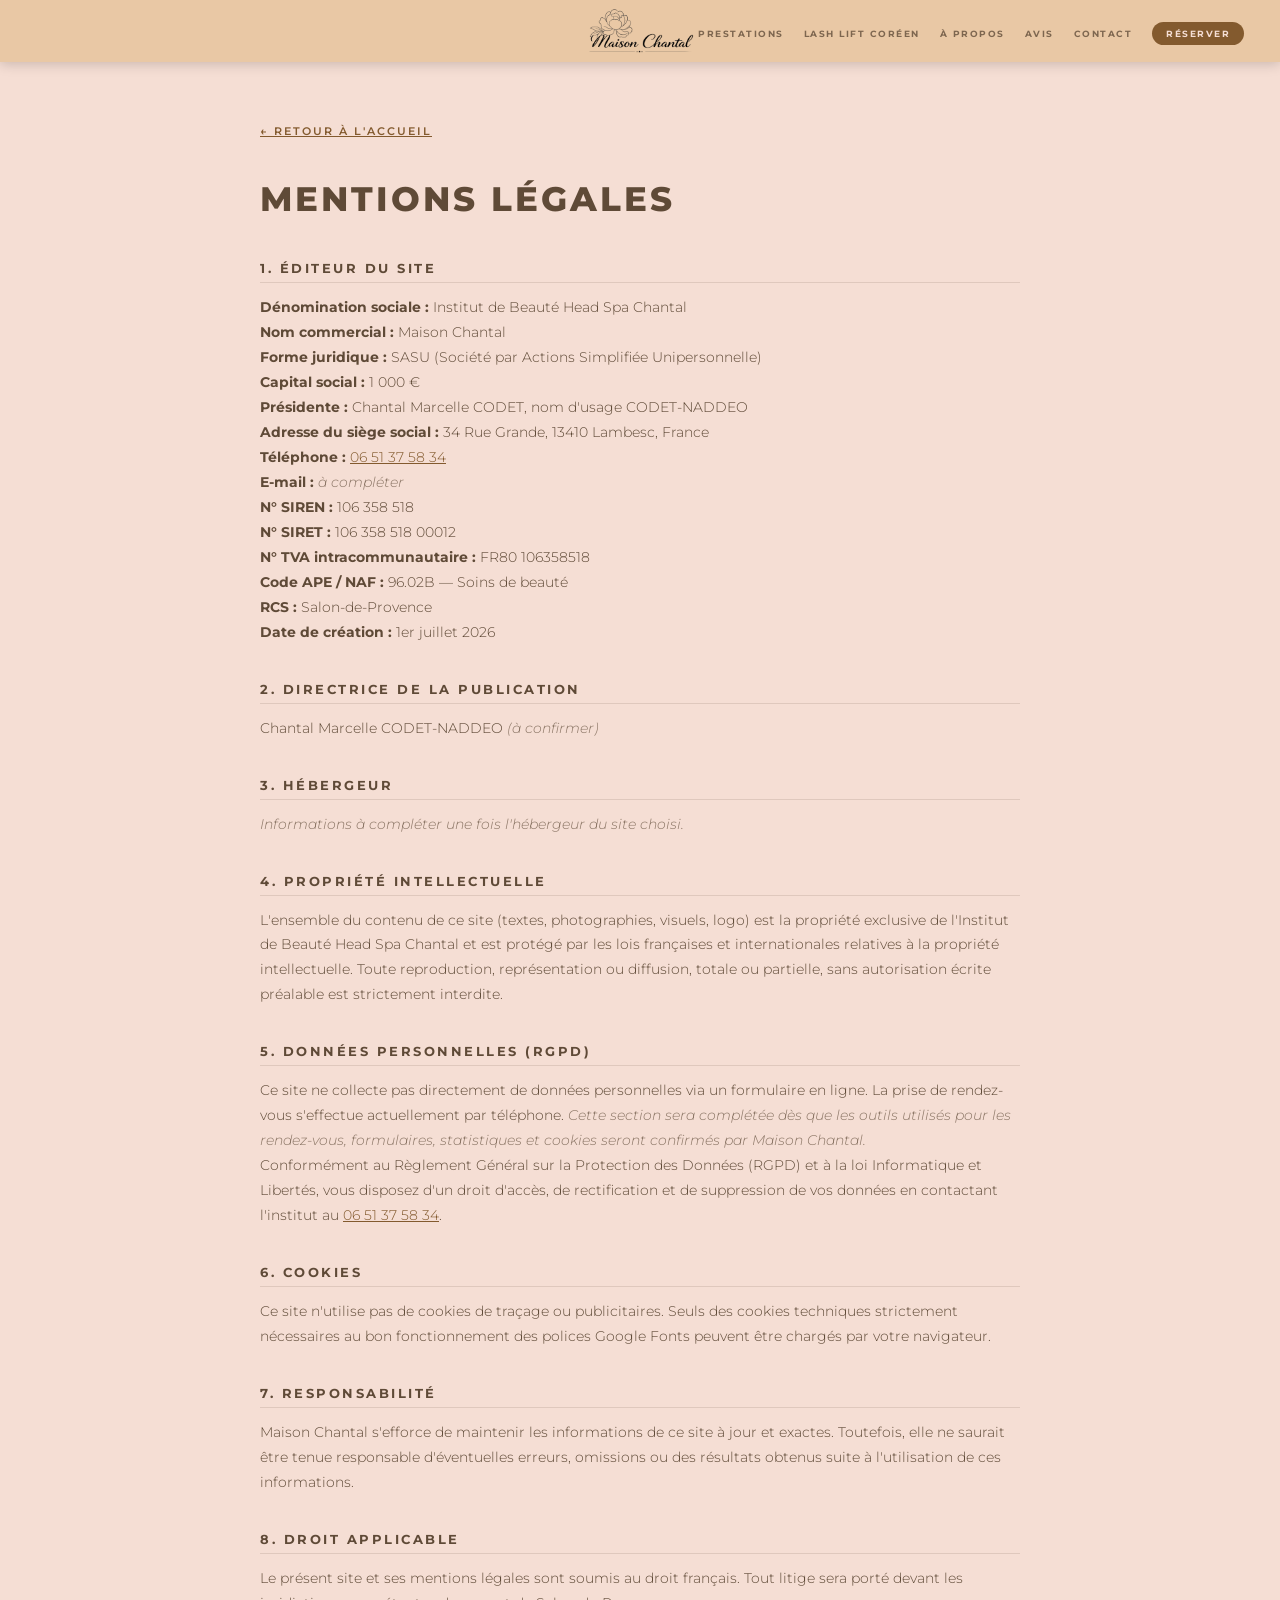
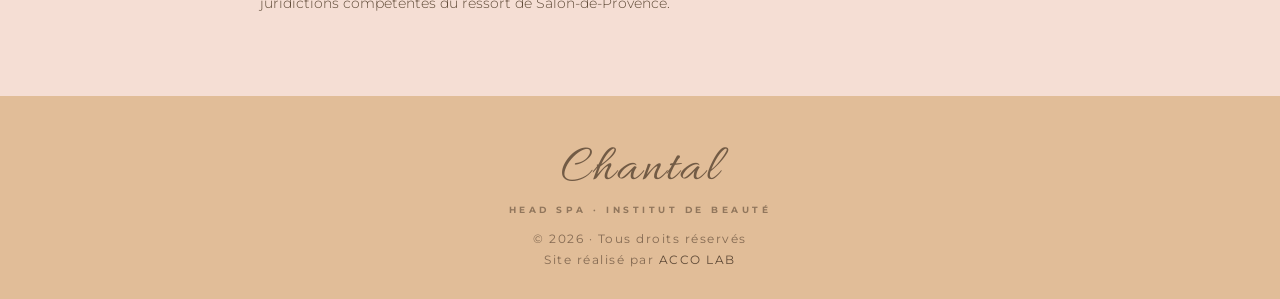
<file: mentions-legales.html>
<!DOCTYPE html>
<html lang="fr">
<head>
  <meta charset="UTF-8" />
  <meta name="viewport" content="width=device-width, initial-scale=1.0, viewport-fit=cover" />
  <title>Mentions légales – Maison Chantal</title>
  <meta name="robots" content="noindex, nofollow" />
  <link rel="canonical" href="https://maisonchantal.fr/mentions-legales.html" />
  <link rel="preconnect" href="https://fonts.googleapis.com" />
  <link rel="preconnect" href="https://fonts.gstatic.com" crossorigin />
  <link href="https://fonts.googleapis.com/css2?family=Montserrat:wght@300;400;600;700;800&display=swap" rel="stylesheet" />
  <link rel="shortcut icon" href="favicon.ico" />
  <link rel="icon" type="image/png" sizes="32x32" href="photo/favicon-32.png" />
  <link rel="icon" type="image/png" sizes="192x192" href="photo/favicon-192.png" />
  <link rel="apple-touch-icon" sizes="180x180" href="photo/favicon-192.png" />
  <link rel="stylesheet" href="style.css?v=37" />
  <style>
    .legal-page {
      background: var(--cream, #faf6ef);
      min-height: 100vh;
      padding: 120px 24px 80px;
    }
    .legal-inner {
      max-width: 760px;
      margin: 0 auto;
    }
    .legal-inner h1 {
      font-family: 'Montserrat', sans-serif;
      font-size: clamp(22px, 4vw, 34px);
      font-weight: 800;
      letter-spacing: 3px;
      text-transform: uppercase;
      color: #5f4a37;
      margin-bottom: 40px;
    }
    .legal-inner h2 {
      font-family: 'Montserrat', sans-serif;
      font-size: 13px;
      font-weight: 700;
      letter-spacing: 2.5px;
      text-transform: uppercase;
      color: #5f4a37;
      margin: 36px 0 12px;
      padding-bottom: 6px;
      border-bottom: 1px solid rgba(95,74,55,0.15);
    }
    .legal-inner p, .legal-inner li {
      font-family: 'Montserrat', sans-serif;
      font-size: 13.5px;
      font-weight: 300;
      line-height: 1.85;
      color: #5f4a37;
    }
    .legal-inner a {
      color: #835a2e;
      text-decoration: underline;
    }
    .legal-note {
      font-style: italic;
      opacity: 0.7;
    }
    .legal-back {
      display: inline-block;
      margin-bottom: 40px;
      font-family: 'Montserrat', sans-serif;
      font-size: 11px;
      font-weight: 600;
      letter-spacing: 2px;
      text-transform: uppercase;
      color: #835a2e;
      text-decoration: none;
    }
    .legal-back:hover { opacity: 0.7; }
  </style>
</head>
<body>

  <!-- ══════════════════════════════════════
       NAV
  ══════════════════════════════════════ -->
  <nav class="navbar">
    <button class="navbar__burger" aria-label="Menu" onclick="document.querySelector('.navbar__drawer').classList.toggle('open')">
      <span></span><span></span><span></span>
    </button>
    <a href="index.html" class="navbar__logo-link" aria-label="Retour à l'accueil">
      <picture>
        <source srcset="photo/logo-navbar.avif" type="image/avif">
        <source srcset="photo/logo-navbar.webp" type="image/webp">
        <img class="navbar__logo" src="photo/logo-navbar.png" alt="Maison Chantal – Head Spa" />
      </picture>
    </a>
    <ul class="navbar__links">
      <li><a href="index.html#prestations">Prestations</a></li>
      <li><a href="index.html#avantapres">Lash Lift Coréen</a></li>
      <li><a href="index.html#apropos">À propos</a></li>
      <li><a href="index.html#avis">Avis</a></li>
      <li><a href="index.html#infos">Contact</a></li>
      <li><a href="tel:+33651375834" class="navbar__rdv">Réserver</a></li>
    </ul>
    <a href="tel:+33651375834" class="navbar__rdv navbar__rdv--mobile">Réserver</a>
  </nav>

  <div class="navbar__drawer">
    <button class="navbar__drawer-close" aria-label="Fermer" onclick="document.querySelector('.navbar__drawer').classList.remove('open')">✕</button>
    <ul>
      <li><a href="index.html#prestations" onclick="document.querySelector('.navbar__drawer').classList.remove('open')">Prestations</a></li>
      <li><a href="index.html#avantapres" onclick="document.querySelector('.navbar__drawer').classList.remove('open')">Lash Lift Coréen</a></li>
      <li><a href="index.html#apropos" onclick="document.querySelector('.navbar__drawer').classList.remove('open')">À propos</a></li>
      <li><a href="index.html#avis" onclick="document.querySelector('.navbar__drawer').classList.remove('open')">Avis</a></li>
      <li><a href="index.html#infos" onclick="document.querySelector('.navbar__drawer').classList.remove('open')">Contact</a></li>
      <li><a href="tel:+33651375834" onclick="document.querySelector('.navbar__drawer').classList.remove('open')">Réserver</a></li>
    </ul>
  </div>

  <!-- ══════════════════════════════════════
       CONTENU
  ══════════════════════════════════════ -->
  <div class="legal-page">
    <div class="legal-inner">

      <a class="legal-back" href="index.html">← Retour à l'accueil</a>

      <h1>Mentions légales</h1>

      <h2>1. Éditeur du site</h2>
      <p>
        <strong>Dénomination sociale :</strong> Institut de Beauté Head Spa Chantal<br />
        <strong>Nom commercial :</strong> Maison Chantal<br />
        <strong>Forme juridique :</strong> SASU (Société par Actions Simplifiée Unipersonnelle)<br />
        <strong>Capital social :</strong> 1 000 €<br />
        <strong>Présidente :</strong> Chantal Marcelle CODET, nom d'usage CODET-NADDEO<br />
        <strong>Adresse du siège social :</strong> 34 Rue Grande, 13410 Lambesc, France<br />
        <strong>Téléphone :</strong> <a href="tel:+33651375834">06 51 37 58 34</a><br />
        <strong>E-mail :</strong> <span class="legal-note">à compléter</span><br />
        <strong>N° SIREN :</strong> 106 358 518<br />
        <strong>N° SIRET :</strong> 106 358 518 00012<br />
        <strong>N° TVA intracommunautaire :</strong> FR80 106358518<br />
        <strong>Code APE / NAF :</strong> 96.02B — Soins de beauté<br />
        <strong>RCS :</strong> Salon-de-Provence<br />
        <strong>Date de création :</strong> 1er juillet 2026
      </p>

      <h2>2. Directrice de la publication</h2>
      <p>Chantal Marcelle CODET-NADDEO <span class="legal-note">(à confirmer)</span></p>

      <h2>3. Hébergeur</h2>
      <p>
        <span class="legal-note">Informations à compléter une fois l'hébergeur du site choisi.</span>
      </p>

      <h2>4. Propriété intellectuelle</h2>
      <p>
        L'ensemble du contenu de ce site (textes, photographies, visuels, logo) est la propriété exclusive de l'Institut de Beauté Head Spa Chantal et est protégé par les lois françaises et internationales relatives à la propriété intellectuelle. Toute reproduction, représentation ou diffusion, totale ou partielle, sans autorisation écrite préalable est strictement interdite.
      </p>

      <h2>5. Données personnelles (RGPD)</h2>
      <p>
        Ce site ne collecte pas directement de données personnelles via un formulaire en ligne. La prise de rendez-vous s'effectue actuellement par téléphone. <span class="legal-note">Cette section sera complétée dès que les outils utilisés pour les rendez-vous, formulaires, statistiques et cookies seront confirmés par Maison Chantal.</span>
      </p>
      <p>
        Conformément au Règlement Général sur la Protection des Données (RGPD) et à la loi Informatique et Libertés, vous disposez d'un droit d'accès, de rectification et de suppression de vos données en contactant l'institut au <a href="tel:+33651375834">06 51 37 58 34</a>.
      </p>

      <h2>6. Cookies</h2>
      <p>
        Ce site n'utilise pas de cookies de traçage ou publicitaires. Seuls des cookies techniques strictement nécessaires au bon fonctionnement des polices Google Fonts peuvent être chargés par votre navigateur.
      </p>

      <h2>7. Responsabilité</h2>
      <p>
        Maison Chantal s'efforce de maintenir les informations de ce site à jour et exactes. Toutefois, elle ne saurait être tenue responsable d'éventuelles erreurs, omissions ou des résultats obtenus suite à l'utilisation de ces informations.
      </p>

      <h2>8. Droit applicable</h2>
      <p>
        Le présent site et ses mentions légales sont soumis au droit français. Tout litige sera porté devant les juridictions compétentes du ressort de Salon-de-Provence.
      </p>

    </div>
  </div>

  <!-- ══════════════════════════════════════
       FOOTER
  ══════════════════════════════════════ -->
  <footer class="footer">
    <p class="footer__brand">Chantal</p>
    <p class="footer__tagline">Head Spa · Institut de Beauté</p>
    <p class="footer__copy">&#169; 2026 &middot; Tous droits réservés</p>
    <p class="footer__credit">Site réalisé par <a href="https://acco-lab.fr/" target="_blank" rel="noopener">ACCO LAB</a></p>
  </footer>

</body>
</html>
</file>
<file: style.css>
/* ══════════════════════════════════════════════
   FONTS
══════════════════════════════════════════════ */
@font-face {
  font-family: 'BrittanySignature';
  src: url('brittany_signature/BrittanySignature.ttf') format('truetype');
  font-weight: normal;
  font-style: normal;
}

@font-face {
  font-family: 'Allura';
  src: url('allura/Allura-Regular.ttf') format('truetype');
  font-weight: normal;
  font-style: normal;
}

@font-face {
  font-family: 'Cherolina';
  src: url('cherolina/Cherolina.ttf') format('truetype');
  font-weight: normal;
  font-style: normal;
}

/* ══════════════════════════════════════════════
   RESET & VARIABLES
══════════════════════════════════════════════ */
*, *::before, *::after {
  margin: 0;
  padding: 0;
  box-sizing: border-box;
}

:root {
  /* Palette beige / rose poudré / doré — Maison Chantal
     Les sections alternent : beige (--beige-deep) <-> rose (--cream) */
  --brown:        #5f4a37;
  --brown-dark:   #e1bd98;
  --cream:        #f5ded4;
  --cream-mid:    #eec7b8;
  --beige-deep:   #e9c8a5;
  --blush:        #e6c4b8;
  --card-bg:      #faf0ea;
  --band-dark:    #2b1712;
  --gold:         #835a2e;
  --gold-light:   #ae8552;
  --gold-dim:     rgba(131, 90, 46, 0.40);
  --gold-faint:   rgba(131, 90, 46, 0.12);

  --font-script:  'Allura', cursive;
  --font-body:    'Montserrat', sans-serif;

  --max-w:        960px;
  --pad-x:        36px;
}

html {
  scroll-behavior: smooth;
  overflow-x: hidden;
  width: 100%;
}

/* ══════════════════════════════════════════════
   NAV
══════════════════════════════════════════════ */
.navbar {
  position: fixed;
  top: 0;
  left: 0;
  right: 0;
  width: 100%;
  z-index: 200;
  background: var(--beige-deep);
  display: grid;
  grid-template-columns: 1fr auto 1fr;
  align-items: center;
  padding: 0 var(--pad-x);
  height: 62px;
  box-shadow: 0 2px 12px rgba(0,0,0,0.18);
}

/* Logo toujours dans la colonne centrale → centré parfaitement */
.navbar__logo-link {
  grid-column: 2;
  display: flex;
  align-items: center;
  justify-self: center;
}

.navbar__logo {
  height: 44px;
  width: auto;
  display: block;
  object-fit: contain;
}

/* Hamburger — caché sur desktop */
.navbar__burger {
  display: none;
  flex-direction: column;
  justify-content: center;
  gap: 5px;
  background: none;
  border: none;
  cursor: pointer;
  padding: 4px;
  width: 36px;
}
.navbar__burger span {
  display: block;
  height: 2px;
  width: 24px;
  background: var(--brown);
  border-radius: 2px;
  transition: 0.2s;
}

/* Bouton réserver mobile — caché sur desktop */
.navbar__rdv--mobile {
  display: none;
}

/* Drawer mobile */
.navbar__drawer {
  display: none;
  position: fixed;
  top: 0;
  left: 0;
  width: 75vw;
  max-width: 300px;
  height: 100vh;
  background: var(--beige-deep);
  z-index: 300;
  padding: 80px 36px 40px;
  box-shadow: 4px 0 32px rgba(0,0,0,0.3);
  transform: translateX(-100%);
  transition: transform 0.3s ease;
}
.navbar__drawer.open {
  transform: translateX(0);
}
.navbar__drawer ul {
  list-style: none;
  display: flex;
  flex-direction: column;
  gap: 0;
}
.navbar__drawer ul li a {
  display: block;
  font-size: 11px;
  font-weight: 700;
  letter-spacing: 3px;
  text-transform: uppercase;
  color: var(--brown);
  text-decoration: none;
  padding: 18px 0;
  border-bottom: 1px solid rgba(131,90,46,0.30);
  transition: color 0.2s;
}
.navbar__drawer ul li a:hover {
  color: var(--gold);
}
.navbar__drawer-close {
  position: absolute;
  top: 20px;
  right: 20px;
  background: none;
  border: none;
  color: var(--gold);
  font-size: 20px;
  cursor: pointer;
  opacity: 0.7;
}

.navbar__brand {
  font-family: var(--font-script);
  font-size: 36px;
  color: var(--gold);
  letter-spacing: 1px;
  line-height: 1;
}

.navbar__links {
  list-style: none;
  display: flex;
  align-items: center;
  gap: 20px;
  grid-column: 3;
  justify-self: end;
  white-space: nowrap;
}

.navbar__links a {
  font-size: 9px;
  font-weight: 700;
  letter-spacing: 1.5px;
  color: rgba(95, 74, 55, 0.78);
  text-decoration: none;
  text-transform: uppercase;
  transition: color 0.2s;
}

.navbar__links a:hover {
  color: var(--gold-light);
}

body {
  font-family: var(--font-body);
  background: var(--cream);
  color: var(--brown);
  overflow-x: hidden;
  width: 100%;
  min-width: 320px;
}

img { display: block; max-width: 100%; }

body.pdetail-locked { overflow: hidden; height: 100%; }

#prestations, #headspa, #avantapres, #apropos, #avis, #infos { scroll-margin-top: 62px; }

/* ══════════════════════════════════════════════
   WAVE DIVIDERS
══════════════════════════════════════════════ */
.wave {
  display: block;
  width: 100%;
  height: auto;
  margin: 0;
  vertical-align: bottom;
}

/* ══════════════════════════════════════════════
   SHARED — FRAMES TABLEAU
══════════════════════════════════════════════ */
.frame {
  position: relative;
  background: var(--cream-mid);
  /* Double border — style tableau */
  border: 3px solid var(--gold);
  outline: 1px solid rgba(131, 90, 46, 0.30);
  outline-offset: 5px;
  box-shadow:
    0 8px 28px rgba(0, 0, 0, 0.18),
    inset 0 0 0 1px rgba(131, 90, 46, 0.10);
  overflow: hidden;
}

.frame img {
  width: 100%;
  height: 100%;
  object-fit: cover;
  display: block;
}

/* Portrait — hero */
.frame--portrait {
  width: 100%;
  aspect-ratio: 3 / 4;
}

/* Service cards */
.frame--service {
  width: 100%;
  aspect-ratio: 3 / 4;
}

/* Avant/Après pairs */
.frame--pair {
  width: 100%;
  aspect-ratio: 2 / 3;
}

/* ══════════════════════════════════════════════
   SHARED — SECTION LABELS
══════════════════════════════════════════════ */
.section-label {
  font-size: 10px;
  font-weight: 700;
  letter-spacing: 5px;
  color: var(--gold);
  margin-bottom: 4px;
  text-align: center;
  display: block;
}

.section-label--light {
  color: var(--gold-light);
}

/* ══════════════════════════════════════════════
   SECTION 1 — HERO desktop  (bande sombre + photo)
══════════════════════════════════════════════ */
.hsplit {
  position: relative;
  display: flex;
  align-items: stretch;
  width: 100%;
  height: 100vh;
  min-height: 560px;
  overflow: hidden;
}

.hsplit__bigtitle {
  position: absolute;
  top: 128px;
  left: 44px;
  z-index: 5;
  margin: 0;
  font-family: var(--font-body);
  font-weight: 800;
  text-transform: uppercase;
  line-height: 0.9;
  letter-spacing: -1px;
  white-space: nowrap;
  pointer-events: none;
}

.hsplit__bigtitle-l1 {
  display: block;
  font-size: clamp(90px, 10.5vw, 168px);
  color: #f2e8d7;
}

.hsplit__bigtitle-l1-alt {
  color: #fff;
}

.hsplit__bigtitle-l2 {
  display: block;
  font-size: clamp(46px, 5vw, 82px);
  margin-top: 6px;
  color: #f2e8d7;
}

.hsplit__band {
  flex: 0 0 34%;
  max-width: 480px;
  min-width: 320px;
  background: var(--band-dark);
  color: #fff;
  display: flex;
  flex-direction: column;
  justify-content: space-between;
  padding: 140px 44px 40px;
}

.hsplit__suptitle {
  font-family: var(--font-body);
  font-size: 11.5px;
  font-weight: 600;
  letter-spacing: 2px;
  text-transform: uppercase;
  line-height: 1.9;
  color: rgba(255,255,255,0.78);
  margin-top: 250px;
}

.hsplit__thumb {
  position: relative;
  display: block;
  width: 224px;
  height: 168px;
  border-radius: 4px;
  overflow: hidden;
  text-decoration: none;
  align-self: flex-start;
}

.hsplit__thumb img {
  width: 100%;
  height: 100%;
  object-fit: cover;
}

.hsplit__thumb::after {
  content: '';
  position: absolute;
  inset: 0;
  background: linear-gradient(to top, rgba(0,0,0,0.65), transparent 65%);
}

.hsplit__thumb span {
  position: absolute;
  left: 10px;
  bottom: 8px;
  color: #fff;
  font-family: var(--font-script);
  font-size: 16px;
  z-index: 1;
}

.hsplit__photo {
  position: relative;
  flex: 1;
  overflow: hidden;
}

.hsplit__photo picture,
.hsplit__photo img {
  position: absolute;
  inset: 0;
  width: 100%;
  height: 100%;
  object-fit: cover;
  object-position: 0% center;
}

/* photo inversée : le visage passe à l'opposé de la bande */
.hsplit__photo img {
  transform: scaleX(-1);
}

.hsplit__caption {
  position: absolute;
  right: 48px;
  bottom: 48px;
  max-width: 340px;
  text-align: right;
  z-index: 2;
}

.hsplit__caption p {
  font-family: var(--font-body);
  font-size: 13px;
  font-weight: 400;
  line-height: 1.85;
  color: #fff;
  text-shadow: 0 2px 14px rgba(0,0,0,0.45);
  margin-bottom: 4px;
}

/* ══════════════════════════════════════════════
   SECTION 1 bis — HERO mobile  (photo plein écran, signature)
══════════════════════════════════════════════ */
.mchero {
  display: none;
  position: relative;
  width: 100%;
  height: 100vh;
  height: min(100vh, 860px);
  min-height: 560px;
  align-items: center;
  justify-content: center;
  overflow: hidden;
}

.mchero__photo {
  position: absolute;
  inset: 0;
}

.mchero__photo picture,
.mchero__photo img {
  position: absolute;
  inset: 0;
  width: 100%;
  height: 100%;
  object-fit: cover;
  object-position: 30% 25%;
}

.mchero__overlay {
  position: absolute;
  inset: 0;
  background: linear-gradient(
    to bottom,
    rgba(43, 23, 18, 0.30) 0%,
    rgba(43, 23, 18, 0.18) 45%,
    rgba(43, 23, 18, 0.55) 100%
  );
}

.mchero__content {
  position: relative;
  z-index: 2;
  text-align: center;
  padding: 0 24px;
  display: flex;
  flex-direction: column;
  align-items: center;
  gap: 18px;
  margin-top: 8vh;
}

.mchero__eyebrow {
  font-family: var(--font-body);
  font-size: 11px;
  font-weight: 600;
  letter-spacing: 3px;
  text-transform: uppercase;
  color: rgba(250,246,239,0.88);
}

.mchero__title {
  font-family: var(--font-script);
  font-size: clamp(76px, 14vw, 160px);
  font-weight: 400;
  color: #fff;
  line-height: 1;
  letter-spacing: 1px;
  text-shadow: 0 8px 40px rgba(0,0,0,0.35);
}

.mchero__tagline {
  font-family: var(--font-body);
  font-size: 13px;
  font-weight: 300;
  letter-spacing: 1px;
  color: rgba(250,246,239,0.80);
  margin-bottom: 6px;
}

.mchero__cta {
  display: inline-block;
  margin-top: 8px;
  padding: 16px 48px;
  background: rgba(250,246,239,0.16);
  border: 1.5px solid rgba(250,246,239,0.85);
  backdrop-filter: blur(2px);
  color: #fff;
  font-family: var(--font-body);
  font-size: 10px;
  font-weight: 700;
  letter-spacing: 3px;
  text-transform: uppercase;
  text-decoration: none;
  border-radius: 60px;
  transition: background 0.3s, border-color 0.3s;
}

.mchero__cta:hover {
  background: rgba(250,246,239,0.32);
  border-color: #fff;
}

/* Bande marron réservée au desktop : en dessous, hero photo plein écran */
@media (max-width: 1024px) {
  .hsplit {
    display: none;
  }
  .mchero {
    display: flex;
  }
}

/* ══════════════════════════════════════════════
   SECTION 1b — PRÉSENTATION / BIO  (crème)
══════════════════════════════════════════════ */
.presentation {
  background: var(--cream);
  padding: 64px 0 40px;
  overflow: hidden;
}

.hero__inner {
  max-width: 1160px;
  margin: 0 auto;
  padding: 0 var(--pad-x);
}

.hero__layout {
  display: flex;
  align-items: stretch;
  gap: 56px;
}

.hero__photos {
  display: flex;
  align-items: stretch;
  gap: 16px;
  flex-shrink: 0;
  width: 52%;
  margin-left: -24px;
}

.hero__photos-col {
  display: flex;
  flex-direction: column;
  flex: 1;
}

.hero__photos-col:first-child {
  flex: 0 0 40%;
  gap: 16px;
}

.frame--hero-sm {
  aspect-ratio: 2 / 3;
  width: 100%;
}

.hero__photos-col:last-child {
  flex: 1;
  display: flex;
  align-items: center;
  justify-content: center;
}

.frame--hero-lg {
  width: 100%;
  aspect-ratio: 3 / 4;
}

.hero__text {
  flex: 1;
  display: flex;
  flex-direction: column;
  justify-content: center;
  padding-top: 8px;
}

.hero__salon {
  font-size: 9px;
  font-weight: 700;
  letter-spacing: 4px;
  color: var(--gold);
  opacity: 0.72;
  margin-bottom: 8px;
}

.hero__label {
  font-size: 10px;
  font-weight: 700;
  letter-spacing: 5px;
  color: var(--gold);
  margin-bottom: 8px;
}

.presentation .hero__title {
  font-family: var(--font-script);
  font-size: clamp(56px, 9vw, 88px);
  font-weight: 400;
  color: var(--brown);
  line-height: 1.05;
  letter-spacing: 2px;
  margin-bottom: 40px;
}

.hero__bio-card {
  background: var(--cream-mid);
  border: 1.5px solid var(--gold-dim);
  border-radius: 14px;
  padding: 24px 28px;
  margin-bottom: 24px;
  position: relative;
}

.hero__bio-card::before {
  content: '♡';
  position: absolute;
  top: -11px;
  left: 28px;
  background: var(--cream-mid);
  padding: 0 6px;
  font-size: 14px;
  color: var(--gold);
  opacity: 0.6;
}

.hero__bio-text {
  font-size: 12.5px;
  font-weight: 400;
  line-height: 2;
  letter-spacing: 0.3px;
  color: var(--brown);
  margin-bottom: 16px;
}

.hero__bio-text strong {
  font-weight: 700;
  color: var(--gold);
}

.hero__bio-domicile {
  font-size: 11px;
  font-weight: 500;
  line-height: 1.7;
  color: rgba(95, 74, 55, 0.72);
  border-top: 1px solid rgba(131, 90, 46, 0.30);
  padding-top: 14px;
  margin-bottom: 0;
}

.hero__bio-domicile strong {
  color: var(--gold);
  font-weight: 700;
}

.hero__sign {
  display: flex;
  align-items: center;
  gap: 12px;
}

.hero__heart {
  font-size: 16px;
  color: var(--brown);
  opacity: 0.42;
}

.hero__signature {
  font-family: var(--font-script);
  font-size: 68px;
  color: var(--gold);
  line-height: 1;
  letter-spacing: 2px;
}


/* ══════════════════════════════════════════════
   SECTION 2 — INFOS PRATIQUES FUSIONNÉES (crème)
══════════════════════════════════════════════ */
.info {
  background: var(--cream);
  padding: 72px var(--pad-x) 80px;
}

/* Conteneur principal */
.merged {
  max-width: var(--max-w);
  margin: 0 auto;
}

/* ── Horaires + Contact côte à côte, sans cartes ── */
.info-top {
  display: flex;
  align-items: flex-start;
  gap: 0;
  justify-content: center;
}

.info-col {
  flex: 1;
  max-width: 320px;
  text-align: center;
  display: flex;
  flex-direction: column;
  align-items: center;
}

.info-col__title {
  font-family: var(--font-script);
  font-size: 48px;
  color: var(--gold);
  line-height: 1;
  letter-spacing: 1px;
  margin-bottom: 12px;
}

.info-col__sep {
  width: 40px;
  height: 1px;
  background: var(--gold-dim);
  margin: 0 auto 20px;
}

/* Horaires */
.info-hours {
  display: flex;
  flex-direction: column;
  gap: 14px;
}

.info-hours__row {
  display: flex;
  flex-direction: column;
  gap: 3px;
}

.info-hours__day {
  font-size: 13px;
  font-weight: 700;
  letter-spacing: 2px;
  color: var(--brown);
}

.info-hours__val {
  font-size: 12px;
  font-weight: 300;
  letter-spacing: 0.8px;
  color: rgba(95, 74, 55, 0.62);
  font-style: italic;
}

.info-hours__val--closed {
  color: var(--gold);
  font-style: normal;
  font-weight: 600;
}

/* Ligne verticale séparatrice */
.info-vline {
  width: 1px;
  background: var(--gold-dim);
  align-self: stretch;
  margin: 0 32px;
  flex-shrink: 0;
}

/* Contact */
.info-contacts {
  display: flex;
  flex-direction: column;
  gap: 18px;
  align-items: center;
}

.contact-row {
  display: flex;
  align-items: center;
  gap: 12px;
  font-size: 13px;
  font-weight: 400;
  letter-spacing: 0.5px;
  color: var(--brown);
  text-decoration: none;
  justify-content: center;
}

a.contact-row:hover span:last-child {
  color: var(--gold);
}

.contact-icon {
  display: flex;
  align-items: center;
  justify-content: center;
  width: 32px;
  height: 32px;
  border-radius: 50%;
  border: 1px solid var(--gold-dim);
  background: rgba(131, 90, 46, 0.10);
  font-size: 14px;
  flex-shrink: 0;
  color: var(--gold);
}

/* ── Séparateur doré ── */
.merged__sep {
  display: flex;
  align-items: center;
  gap: 14px;
  margin: 52px 0;
}

.merged__sep-line {
  flex: 1;
  height: 1px;
  background: var(--gold-dim);
}

.merged__sep-heart {
  font-size: 16px;
  color: var(--gold);
  opacity: 0.5;
}

/* ── Blocs sous-sections ── */
.merged__block {
  text-align: center;
}

.merged__label {
  font-size: 10px;
  font-weight: 700;
  letter-spacing: 5px;
  color: var(--gold);
  opacity: 0.7;
  margin-bottom: 6px;
}

.merged__subtitle {
  font-family: var(--font-body);
  font-size: clamp(22px, 5vw, 32px);
  font-weight: 300;
  letter-spacing: 7px;
  color: var(--brown);
  margin-bottom: 36px;
}

/* ── Checklist ── */
.checklist {
  display: grid;
  grid-template-columns: 1fr 1fr;
  gap: 10px;
}

.checklist__item {
  display: flex;
  align-items: center;
  gap: 12px;
  padding: 15px 16px;
  border-bottom: 1px solid rgba(95, 74, 55, 0.15);
  font-size: 12px;
  font-weight: 600;
  letter-spacing: 1px;
  color: var(--brown);
  text-align: left;
  justify-content: center;
}

.check {
  color: var(--gold);
  font-size: 13px;
  flex-shrink: 0;
  opacity: 0.8;
}

/* ── Politique — liste simple ── */
.pol-list {
  display: flex;
  flex-direction: column;
  gap: 0;
  margin-bottom: 32px;
  text-align: center;
  max-width: 640px;
  margin-left: auto;
  margin-right: auto;
}

.pol-row {
  display: flex;
  flex-direction: column;
  align-items: center;
  gap: 6px;
  padding: 22px 0;
  border-bottom: 1px solid rgba(131, 90, 46, 0.22);
}

.pol-row:first-child {
  border-top: 1px solid rgba(131, 90, 46, 0.22);
}

.pol-row__icon {
  display: none;
}

.pol-row__title {
  font-size: 11px;
  font-weight: 800;
  letter-spacing: 3px;
  color: var(--gold);
  margin-bottom: 4px;
}

.pol-row__text {
  font-size: 13px;
  font-weight: 300;
  line-height: 1.7;
  color: rgba(95, 74, 55, 0.75);
}

.pol-row__text strong {
  color: var(--gold);
  font-weight: 600;
}

.pol-note {
  font-size: 9px;
  font-weight: 400;
  letter-spacing: 0.8px;
  color: rgba(95, 74, 55, 0.48);
  line-height: 1.7;
  font-style: italic;
  text-align: center;
}

/* ══════════════════════════════════════════════
   SECTION 3 — PRESTATIONS  (beige)
══════════════════════════════════════════════ */
.services {
  background: var(--beige-deep);
  padding: 64px var(--pad-x) 64px;
}

.services__inner {
  max-width: 1100px;
  margin: 0 auto;
  text-align: center;
}

.services__title {
  font-family: var(--font-body);
  font-size: clamp(26px, 6vw, 40px);
  font-weight: 300;
  letter-spacing: 7px;
  color: var(--brown);
  margin-bottom: 28px;
}

/* ── Intro Head Spa Japonais ── */
.services__intro {
  max-width: 620px;
  margin: 0 auto 48px;
}

.services__intro-title {
  font-family: var(--font-script);
  font-size: clamp(34px, 5vw, 52px);
  font-weight: 400;
  color: var(--gold);
  line-height: 1.1;
  letter-spacing: 0.5px;
  margin-bottom: 16px;
}

.services__intro-text {
  font-size: 13px;
  font-weight: 300;
  line-height: 1.85;
  color: rgba(95, 74, 55, 0.82);
  margin-bottom: 14px;
}

.services__intro-text:last-child {
  margin-bottom: 0;
}

/* ── Grid arches (6 univers) ── */
.arch-grid {
  display: grid;
  grid-template-columns: repeat(3, 1fr);
  gap: 48px 64px;
  margin-top: 8px;
  padding: 0 20px;
}

.arch-card {
  display: flex;
  flex-direction: column;
  align-items: center;
  text-align: center;
  text-decoration: none;
  color: inherit;
  cursor: pointer;
  transition: transform 0.2s ease;
}
.arch-card:hover {
  transform: translateY(-4px);
}

/* Cadre en arche */
.arch-frame {
  width: 100%;
  aspect-ratio: 3 / 4;
  border-radius: 50% 50% 0 0 / 30% 30% 0 0;
  overflow: hidden;
  border: 2px solid var(--gold-dim);
  margin-bottom: 18px;
  flex-shrink: 0;
}

.arch-frame img {
  width: 100%;
  height: 100%;
  object-fit: cover;
  display: block;
}

.arch-name {
  font-family: var(--font-script);
  font-size: 28px;
  color: var(--brown);
  line-height: 1.1;
  margin-bottom: 8px;
  letter-spacing: 0.5px;
}

.arch-desc {
  font-size: 9px;
  font-weight: 300;
  color: rgba(95, 74, 55, 0.65);
  line-height: 1.7;
  letter-spacing: 0.5px;
  margin-bottom: 12px;
}

.arch-price {
  font-size: 15px;
  font-weight: 700;
  color: var(--gold);
}

.arch-price__alt {
  font-size: 9px;
  font-weight: 400;
  color: rgba(95, 74, 55, 0.55);
  letter-spacing: 0.3px;
}

.arch-card {
  background: none;
  border: none;
  font: inherit;
  padding: 0;
}

.arch-card:focus-visible {
  outline: 2px solid var(--gold);
  outline-offset: 6px;
  border-radius: 8px;
}

/* ══════════════════════════════════════════════
   FICHE PRESTATION — carte qui se retourne (flip)
══════════════════════════════════════════════ */
.pdetail-overlay {
  position: fixed;
  inset: 0;
  z-index: 1000;
  display: flex;
  align-items: center;
  justify-content: center;
  background: rgba(51, 39, 29, 0.55);
  backdrop-filter: blur(2px);
  opacity: 0;
  visibility: hidden;
  transition: opacity 0.6s ease, visibility 0s linear 0.6s;
}

.pdetail-overlay.is-visible {
  opacity: 1;
  visibility: visible;
  transition: opacity 0.4s ease;
}

.pdetail-flip {
  position: fixed;
  perspective: 1800px;
  z-index: 1001;
  transition:
    top 0.6s cubic-bezier(0.45, 0.05, 0.15, 1),
    left 0.6s cubic-bezier(0.45, 0.05, 0.15, 1),
    width 0.6s cubic-bezier(0.45, 0.05, 0.15, 1),
    height 0.6s cubic-bezier(0.45, 0.05, 0.15, 1);
}

.pdetail-close {
  position: absolute;
  top: -16px;
  right: -16px;
  width: 40px;
  height: 40px;
  border-radius: 50%;
  border: 1.5px solid var(--gold-dim);
  background: var(--cream);
  color: var(--brown);
  font-size: 15px;
  line-height: 1;
  display: flex;
  align-items: center;
  justify-content: center;
  cursor: pointer;
  box-shadow: 0 6px 20px rgba(95, 74, 55, 0.25);
  opacity: 0;
  transform: scale(0.7);
  transition: opacity 0.25s ease 0.15s, transform 0.25s ease 0.15s, background 0.2s;
  z-index: 5;
}

.pdetail-flip.is-open .pdetail-close {
  opacity: 1;
  transform: scale(1);
}

.pdetail-close:hover {
  background: var(--gold);
  color: var(--cream);
}

.pdetail-flip__inner {
  position: relative;
  width: 100%;
  height: 100%;
  transform-style: preserve-3d;
  transform: rotateY(0deg);
  transition: transform 0.6s cubic-bezier(0.45, 0.05, 0.15, 1);
  border-radius: 22px;
  box-shadow: 0 30px 70px rgba(51, 39, 29, 0.35);
}

.pdetail-flip.is-open .pdetail-flip__inner {
  transform: rotateY(180deg);
}

.pdetail-flip__face {
  position: absolute;
  inset: 0;
  backface-visibility: hidden;
  -webkit-backface-visibility: hidden;
  border-radius: 22px;
  overflow: hidden;
}

.pdetail-flip__face--front {
  display: flex;
  align-items: flex-end;
  background: var(--cream-mid) center / cover no-repeat;
}

.pdetail-flip__front-tag {
  width: 100%;
  padding: 28px 24px;
  background: linear-gradient(to top, rgba(51,39,29,0.65) 0%, rgba(51,39,29,0) 100%);
  text-align: center;
}

.pdetail-flip__front-name {
  font-family: var(--font-script);
  font-size: clamp(28px, 4vw, 40px);
  color: #fff;
}

.pdetail-flip__face--back {
  transform: rotateY(180deg);
  background: var(--cream);
  display: flex;
  flex-direction: column;
}

.pdetail__head {
  flex-shrink: 0;
  text-align: center;
  padding: 30px 30px 18px;
  border-bottom: 1px solid rgba(131, 90, 46, 0.18);
}

.pdetail__eyebrow {
  font-size: 9px;
  font-weight: 700;
  letter-spacing: 4px;
  color: var(--gold);
  opacity: 0.85;
  margin-bottom: 6px;
}

.pdetail__title {
  font-family: var(--font-script);
  font-size: clamp(30px, 4vw, 42px);
  color: var(--brown);
  line-height: 1.1;
}

.pdetail__list {
  flex: 1;
  overflow-y: auto;
  -webkit-overflow-scrolling: touch;
  padding: 8px 30px 24px;
}

.pdetail__subhead {
  font-size: 10px;
  font-weight: 700;
  letter-spacing: 2.5px;
  text-transform: uppercase;
  color: var(--gold);
  opacity: 0.85;
  margin: 22px 0 6px;
}

.pdetail__subhead:first-child {
  margin-top: 18px;
}

.pdetail__item {
  padding: 14px 0;
  border-bottom: 1px solid rgba(95, 74, 55, 0.10);
}

.pdetail__item:last-child {
  border-bottom: none;
}

.pdetail__item-row {
  display: flex;
  align-items: baseline;
  justify-content: space-between;
  gap: 16px;
}

.pdetail__item-name {
  font-size: 14px;
  font-weight: 600;
  color: var(--brown);
  letter-spacing: 0.2px;
}

.pdetail__item-price {
  font-size: 14px;
  font-weight: 700;
  color: var(--gold);
  white-space: nowrap;
}

.pdetail__item-meta {
  font-size: 10.5px;
  font-weight: 600;
  letter-spacing: 1px;
  text-transform: uppercase;
  color: rgba(131, 90, 46, 0.75);
  margin-top: 3px;
}

.pdetail__item-desc {
  font-size: 12.5px;
  font-weight: 300;
  line-height: 1.7;
  color: rgba(95, 74, 55, 0.78);
  margin-top: 5px;
}

.pdetail__foot {
  flex-shrink: 0;
  text-align: center;
  padding: 18px 24px 26px;
  border-top: 1px solid rgba(131, 90, 46, 0.18);
}

.pdetail__foot .btn-rdv {
  margin-top: 0;
}

/* ══════════════════════════════════════════════
   SECTION 4bis — À PROPOS  (dans .whyus, fond beige)
══════════════════════════════════════════════ */
.apropos__inner {
  max-width: 1100px;
  margin: 0 auto;
  display: flex;
  align-items: center;
  gap: 80px;
}

.apropos__photo {
  flex: 0 0 46%;
  aspect-ratio: 4 / 5;
  border-radius: 0;
  overflow: hidden;
  box-shadow: 0 24px 60px rgba(95, 74, 55, 0.20);
}

.apropos__photo img {
  width: 100%;
  height: 100%;
  object-fit: cover;
  object-position: center 20%;
  display: block;
}

.apropos__text {
  flex: 1;
  min-width: 0;
}

.apropos__title {
  font-family: var(--font-script);
  font-size: clamp(42px, 5.5vw, 66px);
  font-weight: 400;
  color: var(--brown);
  line-height: 1.05;
  margin: 8px 0 28px;
}

.apropos__para {
  font-size: 14px;
  font-weight: 300;
  line-height: 1.9;
  color: rgba(95, 74, 55, 0.85);
  max-width: 460px;
  margin-bottom: 20px;
}

.apropos__para strong {
  color: var(--brown);
  font-weight: 600;
}

/* ══════════════════════════════════════════════
   SECTION 3bis — HEAD SPA JAPONAIS  (fond beige, sous Prestations)
══════════════════════════════════════════════ */
.headspa {
  background: var(--beige-deep);
  padding: 96px 48px;
}

.headspa__inner {
  max-width: 1100px;
  margin: 0 auto;
  display: flex;
  align-items: center;
  gap: 80px;
}

.headspa__text {
  flex: 1;
  min-width: 0;
}

.headspa__title {
  font-family: var(--font-script);
  font-size: clamp(42px, 5.5vw, 66px);
  font-weight: 400;
  color: var(--brown);
  line-height: 1.05;
  margin: 8px 0 28px;
}

.headspa__para {
  font-size: 14px;
  font-weight: 300;
  line-height: 1.9;
  color: rgba(95, 74, 55, 0.85);
  max-width: 480px;
  margin-bottom: 20px;
}

.headspa__para strong {
  color: var(--brown);
  font-weight: 600;
}

.headspa__photo {
  flex: 0 0 46%;
  aspect-ratio: 4 / 3.3;
  border-radius: 0;
  overflow: hidden;
  box-shadow: 0 24px 60px rgba(95, 74, 55, 0.20);
}

.headspa__photo img {
  width: 100%;
  height: 100%;
  object-fit: cover;
  display: block;
}

/* ══════════════════════════════════════════════
   SECTION 5 — LASH LIFT CORÉEN  (crème — stack scroll)
══════════════════════════════════════════════ */
.avantapres {
  background: var(--cream);
  padding: 0;
}

.avantapres__header {
  text-align: center;
  padding: 80px var(--pad-x) 48px;
}

.avantapres__title {
  font-family: var(--font-script);
  font-size: clamp(64px, 16vw, 96px);
  font-weight: 400;
  color: var(--brown);
  letter-spacing: 2px;
  margin-bottom: 0;
  line-height: 1;
}

/* ── Intro texte, centré sous le titre ── */
.avantapres__intro {
  max-width: 720px;
  margin: 0 auto;
  padding: 0 var(--pad-x) 48px;
  text-align: center;
}

.avantapres__eyebrow {
  font-size: 10px;
  font-weight: 700;
  letter-spacing: 3px;
  color: var(--gold);
  opacity: 0.8;
  margin-bottom: 12px;
  text-transform: uppercase;
}

.avantapres__para {
  font-size: 13px;
  font-weight: 300;
  line-height: 1.85;
  color: rgba(95,74,55,0.75);
}

.avantapres__para strong {
  color: var(--brown);
  font-weight: 600;
}

.avantapres__hint {
  margin-top: 18px;
  font-size: 10.5px;
  font-weight: 600;
  letter-spacing: 1px;
  color: var(--gold);
  font-style: italic;
}

/* ── Grille des sliders avant / après ── */
.ba-grid {
  display: grid;
  grid-template-columns: repeat(3, minmax(0, 1fr));
  gap: 40px;
  max-width: 1200px;
  margin: 0 auto;
  padding: 0 var(--pad-x) 96px;
}

.ba-item {
  display: flex;
  flex-direction: column;
}

.ba-slider {
  position: relative;
  width: 100%;
  aspect-ratio: 3 / 4;
  overflow: hidden;
  border: 2px solid var(--gold);
  outline: 1px solid rgba(131,90,46,0.25);
  outline-offset: 5px;
  box-shadow: 0 12px 36px rgba(95,74,55,0.18);
  margin-bottom: 20px;
  user-select: none;
  cursor: ew-resize;
  touch-action: none;
}

.ba-slider__before-wrap,
.ba-slider__after-wrap {
  position: absolute;
  inset: 0;
}

.ba-slider__before-wrap {
  z-index: 1;
}

.ba-slider__after-wrap {
  z-index: 2;
  clip-path: inset(0 calc(100% - var(--pos)) 0 0);
  will-change: clip-path;
}

.ba-slider__img {
  display: block;
  width: 100%;
  height: 100%;
  object-fit: cover;
  pointer-events: none;
}

.ba-slider__tag {
  position: absolute;
  bottom: 12px;
  font-size: 9px;
  font-weight: 700;
  letter-spacing: 1.5px;
  text-transform: uppercase;
  color: #fff;
  background: rgba(43,23,18,0.55);
  padding: 5px 12px;
  z-index: 3;
}

.ba-slider__tag--before {
  left: 12px;
}

.ba-slider__tag--after {
  right: 12px;
}

.ba-slider__handle {
  position: absolute;
  top: 0;
  bottom: 0;
  left: var(--pos);
  width: 2px;
  background: #fff;
  transform: translateX(-50%);
  z-index: 4;
  pointer-events: none;
}

.ba-slider__handle::after {
  content: '';
  position: absolute;
  top: 50%;
  left: 50%;
  transform: translate(-50%, -50%);
  width: 38px;
  height: 38px;
  border-radius: 50%;
  background-color: #fff;
  background-image: url("data:image/svg+xml,%3Csvg xmlns='http://www.w3.org/2000/svg' viewBox='0 0 24 24' fill='none' stroke='%235f4a37' stroke-width='2' stroke-linecap='round' stroke-linejoin='round'%3E%3Cpath d='M8 7l-5 5 5 5M16 7l5 5-5 5'/%3E%3C/svg%3E");
  background-repeat: no-repeat;
  background-position: center;
  background-size: 18px 18px;
  box-shadow: 0 4px 14px rgba(0,0,0,0.28);
}

.ba-slider__range {
  position: absolute;
  inset: 0;
  width: 100%;
  height: 100%;
  margin: 0;
  opacity: 0;
  pointer-events: none;
  -webkit-appearance: none;
  appearance: none;
  outline: none;
  background: transparent;
  z-index: 5;
}

.ba-slider__range::-webkit-slider-thumb {
  -webkit-appearance: none;
  width: 44px;
  height: 100%;
  background: transparent;
  border: none;
}

.ba-slider__range::-moz-range-thumb {
  width: 44px;
  height: 100%;
  background: transparent;
  border: none;
}

.ba-slider__range::-moz-range-track {
  background: transparent;
  border: none;
}

.ba-item__quote {
  margin: 0;
  text-align: center;
}

.ba-item__quote p {
  font-size: 12px;
  font-weight: 400;
  font-style: italic;
  line-height: 1.7;
  color: var(--brown);
  margin-bottom: 8px;
}

.ba-item__quote cite {
  font-size: 9px;
  font-weight: 700;
  letter-spacing: 1.5px;
  color: var(--gold);
  text-transform: uppercase;
  font-style: normal;
}

/* Navigation carousel (flèches + points) — visible seulement en mobile */
.ba-nav {
  display: none;
}

.ba-dots {
  display: none;
}

/* ══════════════════════════════════════════════
   SECTION 4b — POURQUOI MAISON CHANTAL  (beige, pleine largeur)
══════════════════════════════════════════════ */
.whyus {
  background: var(--beige-deep);
  padding: 80px 48px 96px;
}

.whyus__top {
  margin-bottom: 64px;
}

.whyus__label {
  font-size: 9px;
  font-weight: 700;
  letter-spacing: 5px;
  color: var(--gold);
  margin-bottom: 10px;
  display: block;
  opacity: 0.85;
}

.whyus__title {
  font-family: var(--font-script);
  font-size: clamp(52px, 8vw, 100px);
  font-weight: 400;
  color: var(--brown);
  line-height: 1;
  letter-spacing: 2px;
  margin-bottom: 20px;
}

.whyus__sub {
  font-size: 13px;
  font-weight: 300;
  line-height: 1.75;
  color: rgba(95,74,55,0.68);
  max-width: 520px;
}

/* Grille de cartes — 2 colonnes, pleine largeur */
.whyus__grid {
  display: grid;
  grid-template-columns: repeat(2, 1fr);
  gap: 0;
}

.whyus__card {
  padding: 52px 56px 52px 0;
  border-bottom: 1px solid rgba(131,90,46,0.32);
  border-right: 1px solid rgba(131,90,46,0.32);
}

/* Colonne droite : espace à gauche (après la barre) et à droite */
.whyus__card:nth-child(2n) {
  border-right: none;
  padding-left: 56px;
  padding-right: 0;
}

/* Supprimer la bordure basse pour la dernière rangée */
.whyus__card:nth-last-child(-n+2) {
  border-bottom: none;
}

.whyus__card-line {
  display: block;
  width: 36px;
  height: 2px;
  background: var(--gold);
  margin-bottom: 24px;
  opacity: 0.6;
}

.whyus__card-title {
  font-size: 16px;
  font-weight: 700;
  letter-spacing: 0.5px;
  color: var(--brown);
  margin-bottom: 16px;
}

.whyus__card-text {
  font-size: 13px;
  font-weight: 300;
  line-height: 1.85;
  color: rgba(95,74,55,0.78);
}

/* ══════════════════════════════════════════════
   SECTION VALEURS  (crème)
══════════════════════════════════════════════ */
.libre {
  background: var(--cream);
  padding: 80px 48px 96px;
}

.libre__label {
  font-size: 9px;
  font-weight: 700;
  letter-spacing: 5px;
  color: var(--gold);
  margin-bottom: 8px;
  display: block;
}

.libre__title {
  font-family: var(--font-script);
  font-size: clamp(38px, 5vw, 58px);
  font-weight: 400;
  color: var(--brown);
  line-height: 1.05;
  letter-spacing: 2px;
  margin-bottom: 28px;
}

.produits__inner {
  max-width: 1100px;
  margin: 0 auto;
  display: flex;
  align-items: center;
  gap: 64px;
}

.produits__text {
  flex: 0 0 34%;
  min-width: 0;
  text-align: left;
}

.produits__para {
  font-size: 14px;
  font-weight: 300;
  line-height: 1.9;
  color: rgba(95, 74, 55, 0.85);
  max-width: none;
  margin-bottom: 20px;
}

.produits__para strong {
  font-weight: 700;
  color: var(--gold);
}

.produits__photo {
  flex: 1;
  aspect-ratio: 4 / 2.6;
  overflow: hidden;
  box-shadow: 0 24px 60px rgba(95, 74, 55, 0.20);
}

.produits__photo img {
  width: 100%;
  height: 100%;
  object-fit: cover;
  display: block;
}

/* 4 cartes en ligne */
.libre__grid {
  display: grid;
  grid-template-columns: repeat(4, minmax(0, 1fr));
  gap: 24px;
}

.libre__card {
  background: var(--card-bg);
  border: 1.5px solid rgba(131,90,46,0.28);
  border-radius: 16px;
  padding: 40px 32px 36px;
  box-shadow: 0 6px 24px rgba(95,74,55,0.08);
  display: flex;
  flex-direction: column;
}

.libre__card-word {
  font-family: var(--font-script);
  font-size: clamp(30px, 3vw, 44px);
  font-weight: 400;
  color: var(--brown);
  line-height: 1.1;
  margin-bottom: 18px;
  overflow-wrap: break-word;
  hyphens: auto;
}

.libre__card-line {
  display: block;
  width: 28px;
  height: 2px;
  background: var(--gold);
  opacity: 0.6;
  margin-bottom: 18px;
}

.libre__card-text {
  font-size: 12px;
  font-weight: 300;
  line-height: 1.85;
  color: rgba(95,74,55,0.72);
}

/* ══════════════════════════════════════════════
   SECTION 5 — AVIS CLIENTS  (image pleine largeur)
══════════════════════════════════════════════ */
.reviews {
  position: relative;
  background: var(--beige-deep);
  padding: 0;
  line-height: 0;
}

.reviews__img {
  display: block;
  width: 100%;
  height: auto;
  opacity: 1;
}

/* Les vagues autour de cette section passent par-dessus la photo */
.wave--avis-top,
.wave--avis-bottom {
  position: relative;
  z-index: 2;
}

.wave--avis-top {
  margin-bottom: -60px;
}

.wave--avis-bottom {
  margin-top: -60px;
}

.reviews__inner {
  max-width: var(--max-w);
  margin: 0 auto;
}

.reviews__title {
  font-family: var(--font-script);
  font-size: clamp(64px, 15vw, 96px);
  font-weight: 400;
  color: var(--brown);
  text-align: center;
  letter-spacing: 2px;
  margin-bottom: 60px;
  opacity: 0.92;
}

/* Review */
.review {
  margin-bottom: 40px;
  padding-bottom: 40px;
  border-bottom: 1px solid rgba(131, 90, 46, 0.30);
}

.review:last-child {
  border-bottom: none;
  margin-bottom: 0;
  padding-bottom: 0;
}

.review__head {
  display: flex;
  align-items: center;
  gap: 16px;
  margin-bottom: 14px;
}

.review__head--right {
  flex-direction: row-reverse;
}

.review__avatar {
  width: 52px;
  height: 52px;
  border-radius: 50%;
  border: 2px solid var(--gold-dim);
  background: rgba(131, 90, 46, 0.18);
  flex-shrink: 0;
  display: flex;
  align-items: center;
  justify-content: center;
  font-family: 'Montserrat', sans-serif;
  font-size: 18px;
  font-weight: 700;
  color: var(--gold);
  letter-spacing: 0;
}

.review__stars {
  font-size: 15px;
  color: var(--gold);
  letter-spacing: 2px;
}

.review__stars--right {
  text-align: right;
}

.review__score {
  font-family: var(--font-body);
  font-size: 10px;
  font-weight: 700;
  color: var(--gold);
  letter-spacing: 0.5px;
  margin-top: 3px;
}

.review__score--right {
  text-align: right;
}

.review__text {
  font-size: 10.5px;
  font-weight: 300;
  line-height: 1.88;
  letter-spacing: 0.35px;
  color: rgba(95, 74, 55, 0.82);
  font-style: italic;
}

.review__text--right {
  text-align: right;
}

/* ══════════════════════════════════════════════
   BARRE INSTAGRAM
══════════════════════════════════════════════ */
.insta-bar {
  text-align: center;
  margin-bottom: 0;
}

.insta-bar__label {
  font-size: 9px;
  font-weight: 700;
  letter-spacing: 5px;
  color: var(--gold);
  opacity: 0.7;
  margin-bottom: 6px;
  text-transform: uppercase;
}

.insta-bar__script {
  font-family: var(--font-script);
  font-size: 56px;
  color: var(--brown);
  line-height: 1;
  margin-bottom: 28px;
  letter-spacing: 1px;
}

.insta-bar__grid {
  display: grid;
  grid-template-columns: repeat(6, 1fr);
  gap: 4px;
  margin-bottom: 24px;
  text-decoration: none;
  cursor: pointer;
}

.insta-bar__slot {
  aspect-ratio: 1 / 1;
  background: var(--cream-mid);
  border: 1.5px solid var(--gold-dim);
  border-radius: 0;
  overflow: hidden;
  transition: opacity 0.2s;
  min-height: 160px;
}

.insta-bar__slot img {
  width: 100%;
  height: 100%;
  object-fit: cover;
  display: block;
}

.insta-bar__slot:hover {
  opacity: 0.82;
  transform: scale(1.02);
  transition: opacity 0.2s, transform 0.2s;
}

.insta-bar__actions {
  display: flex;
  justify-content: center;
  align-items: center;
  gap: 14px;
  flex-wrap: wrap;
}

.insta-bar__btn {
  display: inline-flex;
  align-items: center;
  gap: 8px;
  padding: 11px 24px;
  font-size: 9px;
  font-weight: 700;
  letter-spacing: 2.5px;
  text-transform: uppercase;
  text-decoration: none;
  border-radius: 30px;
  transition: background 0.2s, color 0.2s;
}

.insta-bar__btn--outline {
  border: 1.5px solid var(--gold-dim);
  color: var(--brown);
  background: transparent;
}

.insta-bar__btn--outline:hover {
  background: var(--gold-dim);
}

.insta-bar__btn--filled {
  background: var(--gold);
  color: var(--cream);
  border: 1.5px solid transparent;
}

.insta-bar__btn--filled:hover {
  background: var(--brown);
}

@media (max-width: 768px) {
  .insta-bar__grid {
    grid-template-columns: repeat(3, 1fr);
    gap: 10px;
    padding: 0 12px;
    margin-bottom: 20px;
  }
  .insta-bar__slot {
    min-height: unset;
    width: 100%;
  }
  .insta-bar__script {
    font-size: 44px;
  }
}

/* ══════════════════════════════════════════════
   BOUTONS RDV (CTA)
══════════════════════════════════════════════ */
.btn-rdv {
  display: inline-block;
  margin-top: 28px;
  padding: 14px 32px;
  background: var(--brown);
  color: var(--gold-light);
  font-family: var(--font-body);
  font-size: 10px;
  font-weight: 700;
  letter-spacing: 3px;
  text-transform: uppercase;
  text-decoration: none;
  border-radius: 40px;
  border: 1.5px solid var(--gold-dim);
  transition: background 0.2s, color 0.2s, border-color 0.2s;
}

.btn-rdv:hover {
  background: var(--gold);
  color: var(--cream);
  border-color: var(--gold);
}

.btn-rdv--light {
  background: var(--gold-light);
  color: var(--brown);
  border-color: transparent;
  margin-top: 44px;
}

.btn-rdv--light:hover {
  background: var(--cream);
  color: var(--brown);
}

/* Lien RDV dans la navbar */
.navbar__rdv {
  background: var(--gold) !important;
  color: var(--cream) !important;
  opacity: 1 !important;
  padding: 6px 14px !important;
  border-radius: 20px !important;
  font-weight: 700 !important;
}

.navbar__rdv:hover {
  background: var(--brown) !important;
}

/* ══════════════════════════════════════════════
   SECTION RDV
══════════════════════════════════════════════ */
.rdv-section {
  background: var(--brown-dark);
  padding: 100px var(--pad-x);
  text-align: center;
}

.rdv-inner {
  max-width: 580px;
  margin: 0 auto;
}

.rdv__eyebrow {
  font-size: 9px;
  font-weight: 700;
  letter-spacing: 4px;
  color: var(--gold);
  opacity: 0.85;
  margin-bottom: 16px;
  text-transform: uppercase;
}

.rdv__title {
  font-family: var(--font-script);
  font-size: clamp(56px, 12vw, 88px);
  font-weight: 400;
  color: var(--brown);
  line-height: 1.05;
  margin-bottom: 20px;
  letter-spacing: 2px;
}

.rdv__sub {
  font-size: 12px;
  font-weight: 300;
  line-height: 1.9;
  color: rgba(95, 74, 55, 0.75);
  margin-bottom: 48px;
  letter-spacing: 0.3px;
}

.rdv__call {
  display: inline-flex;
  align-items: center;
  gap: 14px;
  padding: 18px 40px;
  background: var(--gold);
  color: var(--cream);
  font-family: var(--font-body);
  font-size: 18px;
  font-weight: 700;
  letter-spacing: 2px;
  text-decoration: none;
  border-radius: 50px;
  transition: background 0.2s, transform 0.15s;
  margin-bottom: 28px;
}

.rdv__call:hover {
  background: var(--brown);
  transform: scale(1.03);
}

.rdv__call-icon {
  display: flex;
  align-items: center;
  color: var(--cream);
}

.rdv__note {
  font-size: 10px;
  font-weight: 300;
  color: rgba(95, 74, 55, 0.60);
  letter-spacing: 0.5px;
}

.rdv__note a {
  color: var(--gold);
  text-decoration: none;
  font-weight: 600;
}

.rdv__note a:hover {
  color: var(--brown);
}

/* ══════════════════════════════════════════════
   FOOTER
══════════════════════════════════════════════ */
.footer {
  background: var(--brown-dark);
  text-align: center;
  padding: 40px var(--pad-x) 32px;
}

.footer__brand {
  font-family: var(--font-script);
  font-size: 52px;
  color: var(--brown);
  letter-spacing: 2px;
  opacity: 0.85;
  margin-bottom: 4px;
}

.footer__tagline {
  font-size: 8.5px;
  font-weight: 700;
  letter-spacing: 3.5px;
  color: rgba(95, 74, 55, 0.62);
  margin-bottom: 16px;
  text-transform: uppercase;
}

.footer__copy {
  font-size: 12px;
  font-weight: 400;
  letter-spacing: 1.5px;
  color: rgba(95, 74, 55, 0.72);
}

.footer__copy a {
  color: var(--brown) !important;
  text-decoration: none !important;
}

.footer__copy a:hover {
  color: var(--gold) !important;
}

.footer__credit {
  margin-top: 6px;
  font-size: 12px;
  letter-spacing: 1.5px;
  color: rgba(95, 74, 55, 0.72);
}

.footer__credit a {
  color: var(--brown) !important;
  text-decoration: none !important;
  transition: color 0.2s;
}

.footer__credit a:hover {
  color: var(--gold) !important;
}

/* ══════════════════════════════════════════════
   RESPONSIVE MOBILE  (≤ 768px)
══════════════════════════════════════════════ */
@media (max-width: 768px) {
  :root {
    --pad-x: 20px;
  }

  /* ── Navbar mobile ── */
  .navbar {
    padding: 0 16px;
    height: 62px;
    position: fixed;
    top: 0;
    left: 0;
    right: 0;
    width: 100%;
    z-index: 200;
  }
  .navbar__burger {
    grid-column: 1;
    display: flex;
    z-index: 1;
  }
  .navbar__logo-link {
    position: absolute;
    left: 50%;
    transform: translateX(-50%);
    grid-column: unset;
    justify-self: unset;
  }
  .navbar__logo {
    height: 46px;
  }
  .navbar__links {
    display: none; /* caché sur mobile, remplacé par le drawer */
  }
  .navbar__rdv--mobile {
    grid-column: 3;
    justify-self: end;
    display: inline-flex;
    align-items: center;
    z-index: 1;
    background: var(--gold);
    color: var(--brown);
    font-size: 8.5px;
    font-weight: 700;
    letter-spacing: 2px;
    text-transform: uppercase;
    text-decoration: none;
    padding: 7px 14px;
    border-radius: 20px;
  }
  .navbar__drawer {
    display: block;
  }

  /* ── Hero ── */
  .mchero {
    min-height: 100vh;
  }
  .mchero__photo picture,
  .mchero__photo img {
    object-position: 32% 20%;
  }
  .mchero__content {
    margin-top: 4vh;
    gap: 14px;
  }
  .mchero__eyebrow {
    font-size: 9.5px;
    letter-spacing: 2px;
  }
  .mchero__title {
    font-size: clamp(58px, 17vw, 100px);
  }
  .mchero__tagline {
    font-size: 12px;
  }
  .mchero__cta {
    padding: 14px 38px;
  }

  /* ── Présentation ── */
  .presentation {
    padding: 48px 0 40px;
  }
  .hero__layout {
    flex-direction: column;
    gap: 28px;
  }
  .hero__photos {
    width: 100%;
    margin-left: 0;
    gap: 10px;
  }
  .hero__photos-col:first-child {
    flex: 0 0 40%;
    gap: 10px;
  }
  .hero__text {
    padding-top: 0;
    width: 100%;
  }
  .hero__title {
    font-size: clamp(64px, 18vw, 96px);
    margin-bottom: 24px;
  }
  .hero__bio-card {
    padding: 18px 20px;
  }
  .hero__bio-text {
    font-size: 12px;
  }
  .hero__bio-domicile {
    font-size: 10.5px;
  }
  .hero__signature {
    font-size: 52px;
  }

  /* ── Wave ── */
  .wave {
    height: 90px;
    object-fit: fill;
  }

  /* ── Prestations ── */
  .services {
    padding: 48px var(--pad-x);
  }
  .arch-grid {
    grid-template-columns: 1fr 1fr;
    gap: 24px 16px;
    padding: 0;
  }
  .arch-name {
    font-size: 20px;
  }
  .arch-desc {
    font-size: 8.5px;
  }
  .arch-price {
    font-size: 13px;
  }

  /* ── Fiche prestation (mobile : quasi plein écran) ── */
  .pdetail-close {
    top: -14px;
    right: 6px;
    width: 38px;
    height: 38px;
  }
  .pdetail__head {
    padding: 24px 20px 14px;
  }
  .pdetail__list {
    padding: 6px 20px 20px;
  }
  .pdetail__item-name {
    font-size: 13px;
  }
  .pdetail__item-desc {
    font-size: 12px;
  }
  .pdetail__foot {
    padding: 14px 20px 22px;
  }

  /* ── À propos ── */
  .apropos__inner {
    flex-direction: column;
    gap: 32px;
  }
  .apropos__photo {
    flex: none;
    width: 100%;
    aspect-ratio: 4 / 5;
  }
  .apropos__para {
    max-width: none;
  }

  /* ── Head Spa Japonais ── */
  .headspa {
    padding: 56px 24px 64px;
  }
  .headspa__inner {
    flex-direction: column-reverse;
    gap: 32px;
  }
  .headspa__photo {
    flex: none;
    width: 100%;
    aspect-ratio: 4 / 3;
  }
  .headspa__para {
    max-width: none;
  }

  /* ── Avant/Après ── */
  .avantapres__header {
    padding: 20px var(--pad-x) 12px;
  }
  .avantapres__title {
    font-size: clamp(36px, 10vw, 56px);
  }
  .avantapres__intro {
    padding: 0 var(--pad-x) 32px;
  }
  .ba-grid {
    display: block;
    padding: 0 var(--pad-x) 8px;
  }
  .ba-item {
    display: none;
  }
  .ba-item.is-active {
    display: flex;
  }
  .ba-slider {
    aspect-ratio: 4 / 5;
  }
  .ba-nav {
    display: flex;
    position: absolute;
    top: 50%;
    transform: translateY(-50%);
    z-index: 6;
    width: 34px;
    height: 34px;
    border-radius: 50%;
    background: rgba(255,255,255,0.85);
    align-items: center;
    justify-content: center;
    font-size: 20px;
    line-height: 1;
    color: var(--brown);
    border: none;
    cursor: pointer;
    box-shadow: 0 4px 12px rgba(0,0,0,0.2);
  }
  .ba-nav--prev {
    left: 10px;
  }
  .ba-nav--next {
    right: 10px;
  }
  .ba-dots {
    display: flex;
    justify-content: center;
    gap: 8px;
    padding: 20px 0 56px;
  }
  .ba-dot {
    width: 8px;
    height: 8px;
    border-radius: 50%;
    background: var(--gold-light);
    opacity: 0.4;
    border: none;
    padding: 0;
    cursor: pointer;
  }
  .ba-dot.is-active {
    opacity: 1;
    background: var(--gold);
  }

  /* ── Pourquoi Maison Chantal ── */
  .whyus {
    padding: 56px 24px 64px;
  }
  .whyus__top {
    margin-bottom: 40px;
  }
  .whyus__grid {
    grid-template-columns: 1fr;
    gap: 0;
  }
  .whyus__card {
    padding: 28px 0;
    border-right: none;
    border-bottom: 1px solid rgba(131,90,46,0.30);
  }
  .whyus__card:last-child {
    border-bottom: none;
  }

  /* ── Valeurs ── */
  .libre {
    padding: 56px 24px 64px;
  }
  .libre__title {
    margin-bottom: 24px;
  }
  .libre__grid {
    grid-template-columns: repeat(2, minmax(0, 1fr));
    gap: 14px;
  }
  .libre__card {
    padding: 28px 20px 24px;
    min-height: 350px;
  }
  .libre__card-word {
    font-size: clamp(19px, 5.8vw, 30px);
  }
  .produits__inner {
    flex-direction: column-reverse;
    gap: 28px;
  }
  .produits__photo {
    flex: none;
    width: 100%;
    aspect-ratio: 4 / 3;
  }
  .produits__text {
    flex: none;
    width: 100%;
    text-align: left;
  }
  .produits__para {
    max-width: none;
  }

  /* ── Avis ── */
  .reviews {
    background: #f4d2ae;
  }
  .reviews__title {
    font-size: clamp(48px, 13vw, 72px);
    margin-bottom: 40px;
  }
  .review__text {
    font-size: 11px;
  }
  .review__head {
    gap: 12px;
  }
  .wave--avis-top {
    margin-bottom: -28px;
  }
  .wave--avis-bottom {
    margin-top: -28px;
  }

  /* ── Infos / Contact ── */
  .info {
    padding: 48px var(--pad-x) 56px;
  }
  .info-top {
    flex-direction: column;
    align-items: center;
    gap: 36px;
  }
  .info-vline {
    width: 40px;
    height: 1px;
    align-self: auto;
    margin: 0;
  }
  .info-col {
    max-width: 100%;
    width: 100%;
  }
  .checklist {
    grid-template-columns: 1fr;
  }
  .checklist__item {
    justify-content: flex-start;
  }
  .merged__sep {
    margin: 36px 0;
  }
  .pol-list {
    max-width: 100%;
  }

  /* ── Footer ── */
  .footer {
    padding: 32px var(--pad-x) 24px;
  }
  .footer__brand {
    font-size: 52px;
  }
}
</file>
